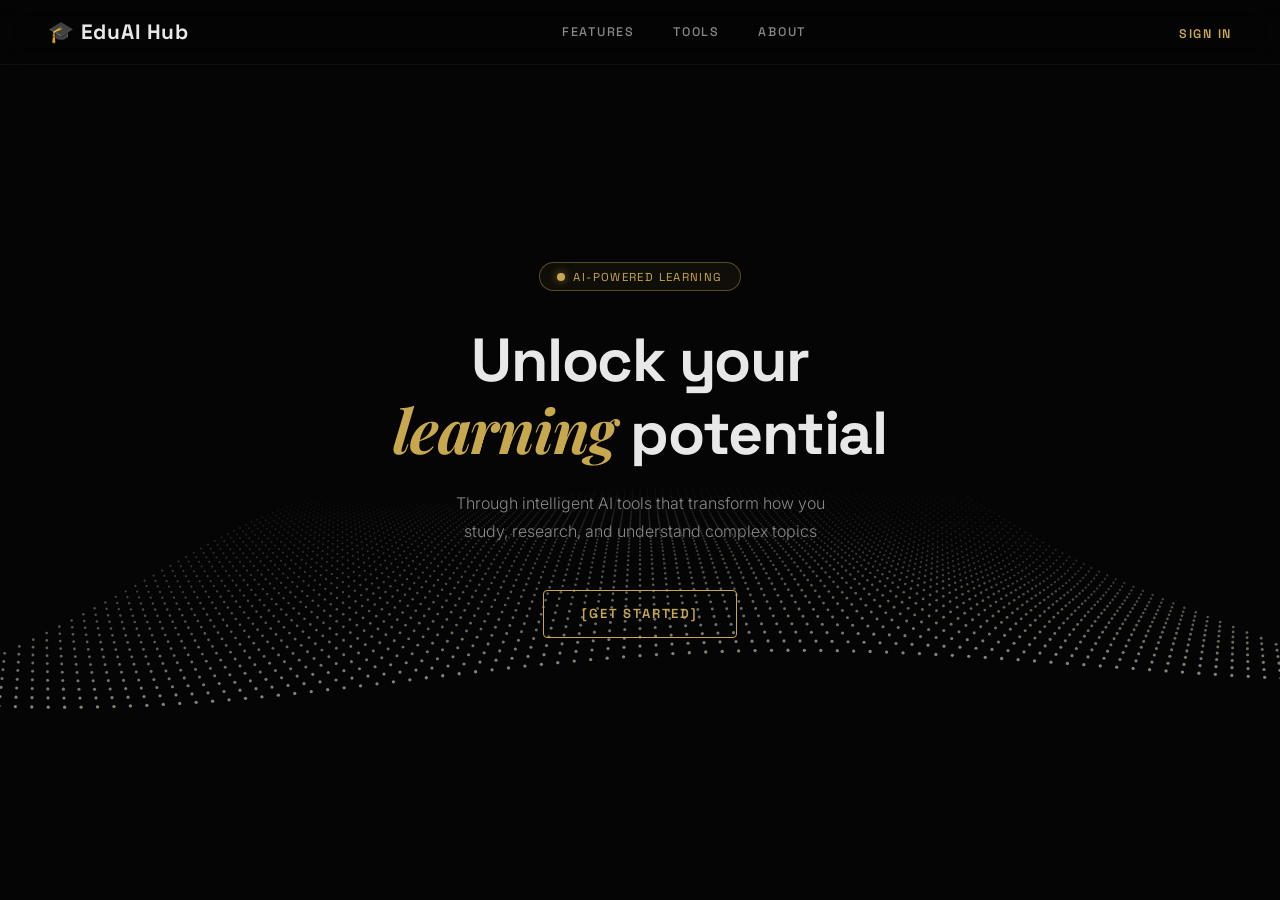
<file: frontend_ed_tech/index.html>
<!DOCTYPE html>
<html lang="en">

<head>
    <meta charset="UTF-8">
    <meta name="viewport" content="width=device-width, initial-scale=1.0">
    <title>EduAI Hub — AI-Powered Learning Platform</title>
    <link rel="icon" type="image/png" href="/favicon.png">
    <link rel="stylesheet" href="css/auth.css?v=2.0">
    <link href="https://fonts.googleapis.com/css2?family=Space+Grotesk:wght@300;400;500;600;700&family=Inter:wght@300;400;500;600;700&family=Playfair+Display:ital@0;1&display=swap" rel="stylesheet">
</head>

<body>
    <!-- Particle wave canvas background -->
    <canvas id="particle-canvas" aria-hidden="true"></canvas>

    <!-- ===================== LANDING VIEW ===================== -->
    <div id="landing-view" class="view active">
        <!-- Navigation -->
        <nav class="top-nav">
            <div class="nav-left">
                <a href="#" class="nav-logo">🎓 EduAI Hub</a>
            </div>
            <div class="nav-center">
                <a href="#" class="nav-link">FEATURES</a>
                <a href="#" class="nav-link">TOOLS</a>
                <a href="#" class="nav-link">ABOUT</a>
            </div>
            <div class="nav-right">
                <a href="#" class="nav-signin" id="nav-signin-btn">SIGN IN</a>
            </div>
        </nav>

        <!-- Hero Section -->
        <section class="hero">
            <div class="hero-badge">
                <span class="badge-dot"></span>
                <span class="badge-text">AI-POWERED LEARNING</span>
            </div>
            <h1 class="hero-heading">
                Unlock your<br>
                <em>learning</em> potential
            </h1>
            <p class="hero-subtitle">
                Through intelligent AI tools that transform how you<br>
                study, research, and understand complex topics
            </p>
            <button class="hero-cta" id="hero-get-started">[GET STARTED]</button>
        </section>
    </div>

    <!-- ===================== AUTH VIEW ===================== -->
    <div id="auth-view" class="view">
        <div class="auth-wrapper">
            <a href="#" class="auth-back" id="auth-back-btn">← Back</a>

            <div class="auth-card">
                <form id="login-form" class="auth-form active">
                    <h2>Welcome Back</h2>
                    <p class="subtitle">Log in to access your AI study assistants</p>

                    <div class="input-group">
                        <label for="login-email">Email Address</label>
                        <input type="email" id="login-email" required placeholder="you@example.com">
                    </div>

                    <div class="input-group">
                        <label for="login-password">Password</label>
                        <input type="password" id="login-password" required placeholder="••••••••">
                    </div>

                    <div class="form-actions">
                        <a href="#" class="forgot-link">Forgot password?</a>
                    </div>

                    <button type="submit" class="btn-primary">Sign In</button>

                    <p class="toggle-text">New to EduAI? <a href="#" id="to-register">Create an account</a></p>
                </form>

                <form id="register-form" class="auth-form">
                    <h2>Create Account</h2>
                    <p class="subtitle">Start researching and learning smarter today</p>

                    <div class="input-group">
                        <label for="reg-email">Email Address</label>
                        <input type="email" id="reg-email" required placeholder="you@example.com">
                    </div>

                    <div class="input-group">
                        <label for="reg-password">Password</label>
                        <input type="password" id="reg-password" required placeholder="Minimum 6 characters">
                    </div>

                    <div class="input-group">
                        <label for="reg-confirm-password">Confirm Password</label>
                        <input type="password" id="reg-confirm-password" required placeholder="Confirm your password">
                    </div>

                    <button type="submit" class="btn-primary">Get Started</button>

                    <p class="toggle-text">Already have an account? <a href="#" id="to-login">Sign in</a></p>
                </form>
            </div>
        </div>
    </div>

    <script src="js/auth.js"></script>

    <!-- View Switching Logic -->
    <script>
    (function() {
        const landingView = document.getElementById('landing-view');
        const authView = document.getElementById('auth-view');
        const navSignin = document.getElementById('nav-signin-btn');
        const heroGetStarted = document.getElementById('hero-get-started');
        const authBack = document.getElementById('auth-back-btn');

        function showAuth(showRegister) {
            landingView.classList.remove('active');
            authView.classList.add('active');
            if (showRegister) {
                document.getElementById('login-form').classList.remove('active');
                document.getElementById('register-form').classList.add('active');
            } else {
                document.getElementById('register-form').classList.remove('active');
                document.getElementById('login-form').classList.add('active');
            }
        }

        function showLanding() {
            authView.classList.remove('active');
            landingView.classList.add('active');
        }

        navSignin.addEventListener('click', (e) => { e.preventDefault(); showAuth(false); });
        heroGetStarted.addEventListener('click', (e) => { e.preventDefault(); showAuth(true); });
        authBack.addEventListener('click', (e) => { e.preventDefault(); showLanding(); });
    })();
    </script>

    <!-- Flowing Dot Wave Animation -->
    <script>
    (function() {
        const canvas = document.getElementById('particle-canvas');
        if (!canvas) return;
        const ctx = canvas.getContext('2d');

        let w, h;
        const COLS = 90;
        const ROWS = 45;
        const SPACING = 18;
        let time = 0;

        function resize() {
            w = canvas.width = window.innerWidth;
            h = canvas.height = window.innerHeight;
        }

        function draw() {
            ctx.clearRect(0, 0, w, h);
            time += 0.008;

            const centerX = w * 0.5;
            const centerY = h * 0.65;
            const perspective = 600;

            for (let row = 0; row < ROWS; row++) {
                for (let col = 0; col < COLS; col++) {
                    const x3d = (col - COLS / 2) * SPACING;
                    const z3d = (row - ROWS * 0.3) * SPACING;

                    // Wave displacement
                    const wave1 = Math.sin(col * 0.08 + time * 2.5) * 18;
                    const wave2 = Math.sin(row * 0.12 + col * 0.05 + time * 1.8) * 12;
                    const wave3 = Math.cos(col * 0.06 - time * 1.2) * 8;
                    const y3d = wave1 + wave2 + wave3;

                    // Perspective projection
                    const scale = perspective / (perspective + z3d + 300);
                    const screenX = centerX + x3d * scale;
                    const screenY = centerY + (y3d - z3d * 0.4) * scale;

                    // Skip if off screen
                    if (screenX < -10 || screenX > w + 10 || screenY < -10 || screenY > h + 10) continue;

                    // Depth-based size and opacity
                    const depth = (row / ROWS);
                    const dotSize = Math.max(0.4, 1.8 * scale);
                    const alpha = (0.12 + 0.55 * (1 - depth)) * scale;

                    ctx.beginPath();
                    ctx.arc(screenX, screenY, dotSize, 0, Math.PI * 2);
                    ctx.fillStyle = `rgba(220, 210, 190, ${Math.min(alpha, 0.7)})`;
                    ctx.fill();
                }
            }

            requestAnimationFrame(draw);
        }

        window.addEventListener('resize', resize);
        resize();
        draw();
    })();
    </script>
</body>

</html>
</file>
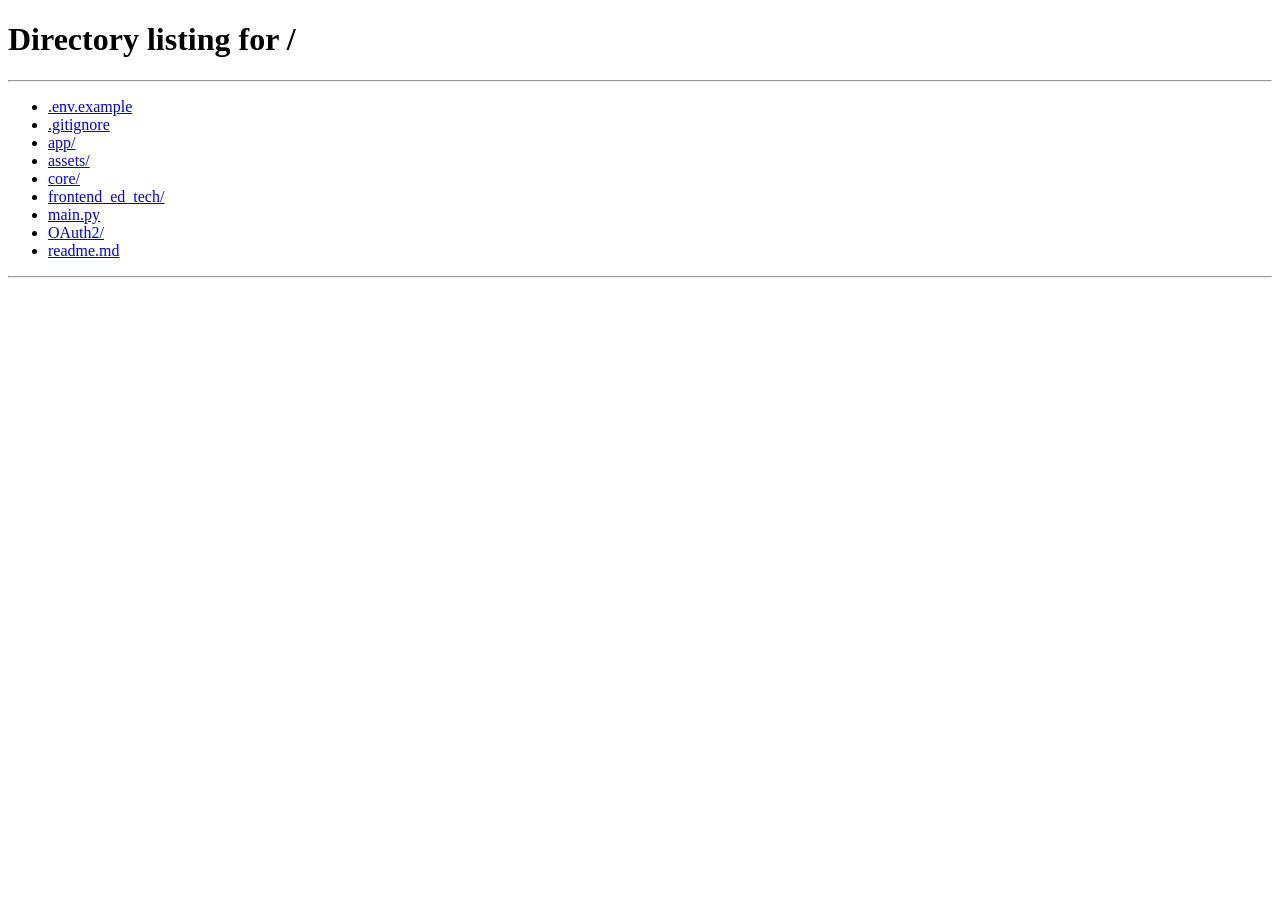
<file: frontend_ed_tech/dashboard.html>
<!DOCTYPE html>
<html lang="en">

<head>
    <meta charset="UTF-8">
    <meta name="viewport" content="width=device-width, initial-scale=1.0">
    <title>EduAI Hub - Dashboard</title>
    <link rel="icon" type="image/png" href="/favicon.png">
    <link rel="stylesheet" href="css/dashboard.css?v=2.0">
    <link href="https://fonts.googleapis.com/css2?family=Playfair+Display:ital,wght@0,400;0,600;0,700;1,400;1,600&family=Space+Grotesk:wght@300;400;500;600;700&family=Inter:wght@300;400;500;600;700&display=swap" rel="stylesheet">
</head>

<body>
    <!-- Animated particle network background -->
    <canvas id="particle-canvas" aria-hidden="true"></canvas>

    <div class="bg-glowing-orbs">
        <div class="orb orb-1"></div>
        <div class="orb orb-2"></div>
        <div class="orb orb-3"></div>
    </div>

    <!-- Floating geometric shapes -->
    <div class="floating-shapes" aria-hidden="true">
        <div class="shape shape-1"></div>
        <div class="shape shape-2"></div>
        <div class="shape shape-3"></div>
        <div class="shape shape-4"></div>
        <div class="shape shape-5"></div>
    </div>

    <header class="global-header">
        <div class="header-left">
            <h1 class="logo-text">EduAI Hub</h1>
        </div>
        <div class="header-right">
            <div class="user-profile" id="user-profile-btn" style="position: relative; cursor: pointer;">
                <div class="user-info">
                    <span class="username">Aditya Sharma</span>
                </div>
                <div class="avatar">AS</div>
                
                <!-- Profile Dropdown -->
                <div class="profile-dropdown" id="profile-dropdown">
                    <button id="my-profile-btn" class="dropdown-item" data-action="profile-section">
                        <svg width="16" height="16" viewBox="0 0 24 24" fill="none" stroke="currentColor" stroke-width="2" stroke-linecap="round" stroke-linejoin="round" style="margin-right: 8px;">
                            <path d="M20 21v-2a4 4 0 0 0-4-4H8a4 4 0 0 0-4 4v2"></path>
                            <circle cx="12" cy="7" r="4"></circle>
                        </svg>
                        My Profile
                    </button>
                    <button id="logout-btn" class="dropdown-item">
                        <svg width="16" height="16" viewBox="0 0 24 24" fill="none" stroke="currentColor" stroke-width="2" stroke-linecap="round" stroke-linejoin="round" style="margin-right: 8px;">
                            <path d="M9 21H5a2 2 0 0 1-2-2V5a2 2 0 0 1 2-2h4"></path>
                            <polyline points="16 17 21 12 16 7"></polyline>
                            <line x1="21" y1="12" x2="9" y2="12"></line>
                        </svg>
                        Logout
                    </button>
                </div>
            </div>
        </div>
    </header>

    <main class="dashboard-container">

        <section id="selection-grid" class="grid-view active">
            <div class="welcome-banner">
                <h2>Select an AI Workspace</h2>
                <p>Choose an agentic pipeline to assist with your academic research, note synthesis, or precise Q&A.</p>
            </div>

            <div class="cards-wrapper">
                <div class="feature-card" data-action="rag-section">
                    <div class="card-illustration">
                        <img src="assets/images/rag.png" alt="Self-Correcting RAG Illustration" onerror="this.src='rag.png'">
                    </div>
                    <div class="feature-card-content">
                        <div class="feature-chips">
                            <span class="chip">Fact-Checked</span>
                            <span class="chip">Strict Docs Mode</span>
                        </div>
                        <h3>InsightAI</h3>
                        <p>Ask complex questions. The system retrieves, evaluates, and verifies context definitions to eliminate hallucinations.</p>
                        <span class="card-action-text">Launch Chatbot</span>
                    </div>
                </div>

                <div class="feature-card" data-action="notes-section">
                    <div class="card-illustration">
                        <img src="assets/images/notes_generation.png" alt="Notes Generator Illustration" onerror="this.src='notes_generation.png'">
                    </div>
                    <div class="feature-card-content">
                        <div class="feature-chips">
                            <span class="chip">Markdown Export</span>
                            <span class="chip">Chunked Extraction</span>
                        </div>
                        <h3>Forger</h3>
                        <p>Upload large books, dense PDFs, or syllabus structures to compile clean, summarized markdown concept logs.</p>
                        <span class="card-action-text">Open Workspace</span>
                    </div>
                </div>

                <div class="feature-card" data-action="research-section">
                    <div class="card-illustration">
                        <img src="assets/images/research_agent.png" alt="Research Agent Illustration" onerror="this.src='research_agent.png'">
                    </div>
                    <div class="feature-card-content">
                        <div class="feature-chips">
                            <span class="chip">Web Search</span>
                            <span class="chip">Human-in-Loop</span>
                        </div>
                        <h3>ExplorerAI</h3>
                        <p>Launch an autonomous deep research agent to execute multi-step web queries, gather sources, and compile detailed synthesis reports.</p>
                        <span class="card-action-text">Launch Deep Research Agent</span>
                    </div>
                </div>
            </div>
        </section>

        <div class="feature-view-container">
            <button class="btn-back" id="back-to-hub">&larr; Back to Workspace Hub</button>

            <div id="rag-section" class="dynamic-panel cortex-layout">
                <div class="cortex-main-split">
                    <!-- Left Sidebar (Cortex navigation & History) -->
                    <aside class="cortex-sidebar">
                        <div class="cortex-sidebar-top">
                            <div class="cortex-brand">
                                <span class="cortex-logo-badge">✦</span>
                                <span class="cortex-brand-title">InsightAI</span>
                            </div>
                        </div>

                        <div class="cortex-new-chat-wrap">
                            <button id="new-chat-btn" class="cortex-new-btn">
                                <span>+</span> New chat
                            </button>
                        </div>



                        <div class="cortex-history-section">
                            <span class="cortex-history-label">Recent Conversations</span>
                            <ul id="chat-history-list" class="history-list cortex-history-list">
                                <li class="history-item placeholder">Loading history...</li>
                            </ul>
                        </div>
                    </aside>

                    <!-- Main Chat Stage -->
                    <section class="cortex-stage">
                        <header class="cortex-stage-header">
                            <div class="cortex-dropdown-pill">
                                <span class="pill-dot">✦</span>
                                <span>InsightAI</span>
                                <small>▾</small>
                            </div>
                            <div class="cortex-stage-actions">
                                <button type="button" class="mode-toggle cortex-mode-toggle" id="strict-docs-toggle" aria-pressed="false" title="Use uploaded documents plus general knowledge">
                                    Flexible
                                </button>
                                <button type="button" class="cortex-back-btn" id="cortex-back-hub-btn" title="Exit to Hub">
                                    <svg width="15" height="15" viewBox="0 0 24 24" fill="none" stroke="currentColor" stroke-width="2.2"><path d="M18 6L6 18M6 6l12 12"></path></svg>
                                    <span>Exit to Hub</span>
                                </button>
                            </div>
                        </header>

                        <div class="cortex-stage-body">
                            <!-- Hero greeting (visible initially) -->
                            <div class="cortex-hero-greeting" id="cortex-greeting-banner">
                                <div class="cortex-glowing-sphere"></div>
                                <h1 class="cortex-greeting-title">Hello, <span class="insight-profile-name">Learner</span></h1>
                                <p class="cortex-greeting-subtitle">How can I assist you today?</p>
                            </div>

                            <!-- Chat stream container -->
                            <div class="chat-wrapper cortex-chat-stream">
                                <div class="chat-box" id="chat-output">
                                    <div class="message system">System initialized. Awaiting source queries or document specifications...</div>
                                </div>
                            </div>
                        </div>

                        <!-- Bottom prompt console -->
                        <div class="cortex-bottom-console">
                            <form class="cortex-input-box" id="chat-form">
                                <input type="text" id="chat-input" class="cortex-input-field" placeholder="Ask me anything..." autocomplete="off" autocorrect="off" spellcheck="false">
                                
                                <div class="cortex-input-toolbar">
                                    <div class="cortex-toolbar-left">
                                        <label for="rag-file-input" class="cortex-attach-pill" title="Attach study document">
                                            <svg width="15" height="15" viewBox="0 0 24 24" fill="none" stroke="currentColor" stroke-width="2"><path d="M21.44 11.05l-9.19 9.19a6 6 0 0 1-8.49-8.49l9.19-9.19a4 4 0 0 1 5.66 5.66l-9.2 9.19a2 2 0 0 1-2.83-2.83l8.49-8.48"></path></svg>
                                            <span>Attach file</span>
                                        </label>
                                        <input type="file" id="rag-file-input" accept=".pdf,.doc,.docx,.txt,.md,.markdown" style="display: none;" multiple>
                                        <button type="button" class="btn-primary" id="upload-rag-file" style="display:none;">Upload to RAG</button>
                                        <span id="rag-file-name" class="cortex-attached-tag" style="display: none;"></span>

                                        <label for="duplicate-policy" > Duplicate handling: </label>
                                        <select id="duplicate-policy" > 
                                            <option value= "skip"> Skip duplicates </option>
                                            <option value= "replace"> Replace duplicates </option>
                                            <option value= "rename"> Rename duplicates </option>
                                        </select>

                                    </div>

                                    <div class="cortex-toolbar-right">
                                        <button type="submit" class="cortex-send-btn" title="Send Query">
                                            <svg width="16" height="16" viewBox="0 0 24 24" fill="none" stroke="currentColor" stroke-width="2.2" stroke-linecap="round" stroke-linejoin="round"><line x1="22" y1="2" x2="11" y2="13"></line><polygon points="22 2 15 22 11 13 2 9 22 2"></polygon></svg>
                                        </button>
                                    </div>
                                </div>
                            </form>
                            <p class="upload-status" id="rag-upload-status" aria-live="polite"></p>

                            <!-- Suggested starter prompt cards -->
                            <div class="cortex-prompt-cards" id="cortex-starter-prompts">
                                <div class="cortex-card" data-prompt="Synthesize the key points from my uploaded reference book into concise notes.">
                                    <div class="card-icon">◷</div>
                                    <div class="card-text">
                                        <h4>Synthesize Data</h4>
                                        <p>Turn notes and chapters into structured key bullet points.</p>
                                    </div>
                                </div>
                                <div class="cortex-card" data-prompt="Give me intuitive analogies and real-world examples to explain this concept clearly.">
                                    <div class="card-icon">💡</div>
                                    <div class="card-text">
                                        <h4>Explain with Analogies</h4>
                                        <p>Break down complex academic theories with simple metaphors.</p>
                                    </div>
                                </div>
                                <div class="cortex-card" data-prompt="Check facts and verify claims against the uploaded syllabus and text.">
                                    <div class="card-icon">⚖</div>
                                    <div class="card-text">
                                        <h4>Check Facts</h4>
                                        <p>Eliminate hallucinations with verified source context.</p>
                                    </div>
                                </div>
                            </div>
                        </div>
                    </section>
                </div>
            </div>

            <div id="notes-section" class="dynamic-panel forger-panel">
                <!-- Forger Studio Hero Header -->
                <div class="forger-header">
                    <div class="forger-header-left">
                        <div class="forger-badge">
                            <span class="forger-badge-dot"></span>
                            <span>SYNTHESIS ENGINE</span>
                        </div>
                        <h2 class="forger-title">Forger <em>Concept Studio</em></h2>
                        <p class="forger-subtitle">Transform long academic papers, books, or dense texts into publication-grade, structured knowledge digests.</p>
                    </div>
                    <div class="forger-header-right">
                        <button type="button" class="forger-action-pill forger-exit-btn" id="forger-back-hub-btn" title="Exit to Workspace Hub">
                            <svg width="15" height="15" viewBox="0 0 24 24" fill="none" stroke="currentColor" stroke-width="2.2"><path d="M18 6L6 18M6 6l12 12"></path></svg>
                            <span>Exit to Hub</span>
                        </button>
                        <button id="copy-notes-btn" class="forger-action-pill" style="display:none;" title="Copy Markdown">
                            <svg width="15" height="15" viewBox="0 0 24 24" fill="none" stroke="currentColor" stroke-width="2"><rect x="9" y="9" width="13" height="13" rx="2" ry="2"></rect><path d="M5 15H4a2 2 0 0 1-2-2V4a2 2 0 0 1 2-2h9a2 2 0 0 1 2 2v1"></path></svg>
                            <span>Copy Notes</span>
                        </button>
                        <button id="print-notes-btn" class="forger-action-pill" style="display:none;" title="Print or Save PDF">
                            <svg width="15" height="15" viewBox="0 0 24 24" fill="none" stroke="currentColor" stroke-width="2"><polyline points="6 9 6 2 18 2 18 9"></polyline><path d="M6 18H4a2 2 0 0 1-2-2v-5a2 2 0 0 1 2-2h16a2 2 0 0 1 2 2v5a2 2 0 0 1-2 2h-2"></path><rect x="6" y="14" width="12" height="8"></rect></svg>
                            <span>Print / Export</span>
                        </button>
                    </div>
                </div>

                <div class="forger-workspace">
                    <!-- Left Config & Upload Column -->
                    <div class="forger-sidebar">
                        <div class="forger-upload-card">
                            <label class="forger-dropzone" for="notes-file-input">
                                <div class="forger-drop-icon-wrap">
                                    <svg width="28" height="28" viewBox="0 0 24 24" fill="none" stroke="var(--accent)" stroke-width="1.8"><path d="M14 2H6a2 2 0 0 0-2 2v16a2 2 0 0 0 2 2h12a2 2 0 0 0 2-2V8z"></path><polyline points="14 2 14 8 20 8"></polyline><line x1="12" y1="18" x2="12" y2="12"></line><line x1="9" y1="15" x2="12" y2="12"></line><line x1="15" y1="15" x2="12" y2="12"></line></svg>
                                </div>
                                <div class="forger-drop-text">
                                    <strong id="notes-file-title">Drop reference book here</strong>
                                    <span id="notes-file-name">Supports PDF, DOCX, TXT, Markdown</span>
                                </div>
                            </label>
                            <input type="file" id="notes-file-input" accept=".pdf,.doc,.docx,.txt,.md,.markdown" style="display: none;">
                            
                            <button class="btn-primary forger-compile-btn" id="generate-notes-btn">
                                <span>[ COMPILE NOTES ]</span>
                            </button>
                        </div>

                        <!-- Highlights card -->
                        <div class="forger-info-card">
                            <div class="info-item">
                                <span class="info-dot">✦</span>
                                <div>
                                    <h5>Unlimited Resolution</h5>
                                    <p>Sliding window context preserves micro-details without truncation.</p>
                                </div>
                            </div>
                            <div class="info-item">
                                <span class="info-dot">✦</span>
                                <div>
                                    <h5>Executive Synthesis</h5>
                                    <p>Generates core concept cards, definitions, and logical frameworks.</p>
                                </div>
                            </div>
                        </div>
                    </div>

                    <!-- Right Notes Reader Display -->
                    <div class="forger-reader-wrap">
                        <div class="forger-reader-header">
                            <div class="reader-header-tabs">
                                <span class="reader-tab active">Synthesized Document</span>
                            </div>
                            <span class="reader-status" id="forger-status-badge">Awaiting document</span>
                        </div>

                        <div class="forger-reader-viewport">
                            <div class="forger-notes-paper" id="notes-output">
                                <div class="forger-empty-state">
                                    <div class="empty-glow-orb"></div>
                                    <h3>Ready to synthesize your reading material</h3>
                                    <p>Select a textbook, syllabus, or lecture paper to create a clean study guide.</p>
                                </div>
                            </div>
                        </div>
                    </div>
                </div>
            </div>

            <div id="research-section" class="dynamic-panel research-panel">
                <!-- Research Intelligence Lab Header -->
                <div class="research-header">
                    <div class="research-header-left">
                        <div class="research-badge">
                            <span class="research-badge-dot"></span>
                            <span>AUTONOMOUS DEEP RESEARCH ENGINE</span>
                        </div>
                        <h2 class="research-title">ExplorerAI <em>Intelligence Lab</em></h2>
                        <p class="research-subtitle">Autonomous multi-hop web synthesis, source verification, and publication-ready analytical reports.</p>
                    </div>
                    <div class="research-header-right">
                        <button type="button" class="research-action-pill research-exit-btn" id="research-back-hub-btn" title="Exit to Workspace Hub">
                            <svg width="15" height="15" viewBox="0 0 24 24" fill="none" stroke="currentColor" stroke-width="2.2"><path d="M18 6L6 18M6 6l12 12"></path></svg>
                            <span>Exit to Hub</span>
                        </button>
                        <button id="copy-research-btn" class="research-action-pill" style="display:none;" title="Copy Markdown Report">
                            <svg width="15" height="15" viewBox="0 0 24 24" fill="none" stroke="currentColor" stroke-width="2"><rect x="9" y="9" width="13" height="13" rx="2" ry="2"></rect><path d="M5 15H4a2 2 0 0 1-2-2V4a2 2 0 0 1 2-2h9a2 2 0 0 1 2 2v1"></path></svg>
                            <span>Copy Report</span>
                        </button>
                        <button id="print-research-btn" class="research-action-pill" style="display:none;" title="Print or Save PDF">
                            <svg width="15" height="15" viewBox="0 0 24 24" fill="none" stroke="currentColor" stroke-width="2"><polyline points="6 9 6 2 18 2 18 9"></polyline><path d="M6 18H4a2 2 0 0 1-2-2v-5a2 2 0 0 1 2-2h16a2 2 0 0 1 2 2v5a2 2 0 0 1-2 2h-2"></path><rect x="6" y="14" width="12" height="8"></rect></svg>
                            <span>Print / Export</span>
                        </button>
                    </div>
                </div>

                <div class="research-workspace">
                    <!-- Left Control Column -->
                    <div class="research-sidebar">
                        <div class="research-control-card">
                            <div class="research-input-header">
                                <label for="research-topic" class="research-field-label">
                                    <svg width="14" height="14" viewBox="0 0 24 24" fill="none" stroke="var(--accent)" stroke-width="2"><circle cx="11" cy="11" r="8"></circle><line x1="21" y1="21" x2="16.65" y2="16.65"></line></svg>
                                    <span>RESEARCH OBJECTIVE</span>
                                </label>
                                <span class="research-shortcut-hint">Press Enter ↵</span>
                            </div>
                            <div class="research-input-wrap">
                                <textarea id="research-topic" class="research-topic-textarea" placeholder="e.g., LoRA vs QLoRA: A Deep Dive into Memory, Speed, and Accuracy Trade-offs (2026 Update)" rows="3" autocomplete="off" autocorrect="off" spellcheck="false"></textarea>
                            </div>

                            <!-- Suggested Quick Topics -->
                            <div class="research-quick-topics">
                                <span class="quick-topics-label">Suggested vectors:</span>
                                <div class="quick-topic-chips">
                                    <button type="button" class="quick-chip" data-topic="LoRA vs QLoRA: Memory, Speed, and Quality Trade-offs in 2026">LoRA vs QLoRA</button>
                                    <button type="button" class="quick-chip" data-topic="Mixture of Depths vs Early Exit in Modern LLM Inference">Mixture of Depths</button>
                                    <button type="button" class="quick-chip" data-topic="State Space Models (Mamba-2) vs FlashAttention-3 Transformers">SSMs vs Transformers</button>
                                </div>
                            </div>

                            <button class="btn-primary research-launch-btn" id="start-research-btn">
                                <span class="launch-btn-icon">⚡</span>
                                <span>[ LAUNCH DEEP RESEARCH ]</span>
                            </button>
                        </div>

                        <!-- Human In The Loop Feedback Card (Hidden by default, shown when graph pauses) -->
                        <div id="feedback-container" class="research-feedback-card" style="display: none;">
                            <div class="feedback-card-header">
                                <div class="feedback-badge">
                                    <span class="feedback-pulse-dot"></span>
                                    <span>HUMAN REVIEW REQUIRED</span>
                                </div>
                                <h4>Verify Search Vectors</h4>
                            </div>
                            <p class="feedback-desc">The orchestrator decomposed your objective into the following target queries. You can customize them or launch the search as-is:</p>
                            
                            <div class="query-counter-bar">
                                <span id="query-selection-count">Selected: 0</span>
                                <span class="token-limit-badge">Select 2–3 for 8k token limit</span>
                            </div>
                            <ul id="research-queries-list" class="research-queries-pills"></ul>

                            <div class="feedback-input-wrap">
                                <label for="research-feedback-input" class="feedback-sublabel">Modify queries or add constraints (optional):</label>
                                <textarea id="research-feedback-input" class="research-feedback-textarea" placeholder="Leave empty to accept as-is, or type adjustments here..." rows="3" autocomplete="off" autocorrect="off" spellcheck="false"></textarea>
                            </div>

                            <div class="feedback-btn-group">
                                <button class="btn-primary feedback-confirm-btn" id="submit-feedback-btn">
                                    <span>[ CONFIRM &amp; EXECUTE RESEARCH ]</span>
                                </button>
                            </div>
                        </div>

                        <!-- Features / Specs card -->
                        <div class="research-specs-card">
                            <div class="specs-item">
                                <span class="specs-dot">✦</span>
                                <div>
                                    <h5>Tavily Live Web Multi-Hop</h5>
                                    <p>Gathers 10+ fresh citations from authoritative technical papers and documentation.</p>
                                </div>
                            </div>
                            <div class="specs-item">
                                <span class="specs-dot">✦</span>
                                <div>
                                    <h5>Recursive Section Synthesis</h5>
                                    <p>Parallelized LLM workers generate fully cited, code-supported analytical sections.</p>
                                </div>
                            </div>
                        </div>
                    </div>

                    <!-- Right Display / Live Stream Column -->
                    <div class="research-reader-wrap">
                        <div class="research-reader-header">
                            <div class="reader-header-tabs">
                                <span class="reader-tab active">
                                    <span class="tab-indicator-dot"></span>
                                    <span>Intelligence Stream</span>
                                </span>
                            </div>
                            <span class="reader-status" id="research-status-badge">Standby / Awaiting Target</span>
                        </div>

                        <div class="research-reader-viewport">
                            <div class="research-log-screen" id="research-logs">
                                <div class="research-empty-state">
                                    <div class="research-glow-orb"></div>
                                    <h3>Ready to deploy autonomous researcher</h3>
                                    <p>Enter an objective on the left. The agent will formulate queries, pause for your review, browse the live web, and compile a verified intelligence report.</p>
                                    
                                    <div class="research-feature-pills">
                                        <span class="feat-pill">128K Context Window</span>
                                        <span class="feat-pill">Live Source Deduplication</span>
                                        <span class="feat-pill">Zero Hallucination Grounding</span>
                                    </div>
                                </div>
                            </div>
                        </div>
                    </div>
                </div>
            </div>

            <div id="profile-section" class="dynamic-panel">
                <div class="panel-header">
                    <h2>Profile Settings</h2>
                    <p>Update your personal information and account security details.</p>
                </div>
                <div class="profile-layout">
                    <div class="control-box profile-card">
                        <h3>Personal Details</h3>
                        <form id="profile-details-form">
                            <div class="input-group">
                                <label for="profile-firstname">First Name</label>
                                <input type="text" id="profile-firstname" required>
                            </div>
                            <div class="input-group">
                                <label for="profile-lastname">Last Name</label>
                                <input type="text" id="profile-lastname">
                            </div>
                            <div class="input-group">
                                <label for="profile-email">Email Address</label>
                                <input type="email" id="profile-email" required>
                            </div>
                            <button type="submit" class="btn-primary">Update Details</button>
                            <p id="profile-details-msg" style="margin-top: 10px; font-size: 0.9rem;"></p>
                        </form>
                    </div>

                    <div class="control-box profile-card">
                        <h3>Change Password</h3>
                        <form id="profile-password-form">
                            <div class="input-group">
                                <label for="profile-current-password">Current Password</label>
                                <input type="password" id="profile-current-password" required>
                            </div>
                            <div class="input-group">
                                <label for="profile-new-password">New Password</label>
                                <input type="password" id="profile-new-password" required placeholder="Minimum 8 characters">
                            </div>
                            <div class="input-group">
                                <label for="profile-confirm-password">Confirm New Password</label>
                                <input type="password" id="profile-confirm-password" required placeholder="Confirm your new password">
                            </div>
                            <button type="submit" class="btn-primary">Update Password</button>
                            <p id="profile-password-msg" style="margin-top: 10px; font-size: 0.9rem;"></p>
                        </form>
                    </div>
                </div>
            </div>
        </div>

    </main>

    <div class="modal-backdrop" id="strict-docs-modal" aria-hidden="true">
        <div class="modal-dialog" role="dialog" aria-modal="true" aria-labelledby="strict-docs-title">
            <h2 id="strict-docs-title">Use only uploaded documents?</h2>
            <p>Choose whether the RAG chatbot should answer strictly from your uploaded files or combine them with general knowledge.</p>
            <div class="modal-actions">
                <button type="button" class="btn-secondary" id="strict-docs-no">No</button>
                <button type="button" class="btn-primary" id="strict-docs-yes">Yes</button>
            </div>
        </div>
    </div>

    <script src="js/dashboard.js"></script>

    <!-- Particle Network Animation -->
    <script>
    (function() {
        const canvas = document.getElementById('particle-canvas');
        if (!canvas) return;
        const ctx = canvas.getContext('2d');

        let w, h, particles;
        const PARTICLE_COUNT = 60;
        const CONNECTION_DIST = 140;
        const MOUSE_DIST = 180;
        let mouse = { x: -1000, y: -1000 };

        function resize() {
            w = canvas.width = window.innerWidth;
            h = canvas.height = window.innerHeight;
        }

        function createParticles() {
            particles = [];
            for (let i = 0; i < PARTICLE_COUNT; i++) {
                particles.push({
                    x: Math.random() * w,
                    y: Math.random() * h,
                    vx: (Math.random() - 0.5) * 0.4,
                    vy: (Math.random() - 0.5) * 0.4,
                    r: Math.random() * 2 + 1,
                    alpha: Math.random() * 0.5 + 0.2
                });
            }
        }

        function draw() {
            ctx.clearRect(0, 0, w, h);

            // Draw connections
            for (let i = 0; i < particles.length; i++) {
                for (let j = i + 1; j < particles.length; j++) {
                    const dx = particles[i].x - particles[j].x;
                    const dy = particles[i].y - particles[j].y;
                    const dist = Math.sqrt(dx * dx + dy * dy);
                    if (dist < CONNECTION_DIST) {
                        const alpha = (1 - dist / CONNECTION_DIST) * 0.15;
                        ctx.beginPath();
                        ctx.moveTo(particles[i].x, particles[i].y);
                        ctx.lineTo(particles[j].x, particles[j].y);
                        ctx.strokeStyle = `rgba(200, 168, 78, ${alpha})`;
                        ctx.lineWidth = 0.6;
                        ctx.stroke();
                    }
                }
            }

            // Draw particles & mouse interactions
            for (const p of particles) {
                // Mouse repulsion
                const mdx = p.x - mouse.x;
                const mdy = p.y - mouse.y;
                const mDist = Math.sqrt(mdx * mdx + mdy * mdy);
                if (mDist < MOUSE_DIST && mDist > 0) {
                    const force = (MOUSE_DIST - mDist) / MOUSE_DIST * 0.02;
                    p.vx += (mdx / mDist) * force;
                    p.vy += (mdy / mDist) * force;
                }

                p.x += p.vx;
                p.y += p.vy;

                // Damping
                p.vx *= 0.999;
                p.vy *= 0.999;

                // Wrap edges
                if (p.x < 0) p.x = w;
                if (p.x > w) p.x = 0;
                if (p.y < 0) p.y = h;
                if (p.y > h) p.y = 0;

                ctx.beginPath();
                ctx.arc(p.x, p.y, p.r, 0, Math.PI * 2);
                ctx.fillStyle = `rgba(200, 168, 78, ${p.alpha})`;
                ctx.fill();
            }

            requestAnimationFrame(draw);
        }

        window.addEventListener('resize', () => { resize(); createParticles(); });
        document.addEventListener('mousemove', (e) => { mouse.x = e.clientX; mouse.y = e.clientY; });
        document.addEventListener('mouseleave', () => { mouse.x = -1000; mouse.y = -1000; });

        resize();
        createParticles();
        draw();
    })();
    </script>
</body>

</html>
</file>
<file: frontend_ed_tech/css/auth.css>
/* ========================================
   EduAI Hub — Landing / Auth Page Styles
   ======================================== */

@import url('https://fonts.googleapis.com/css2?family=Space+Grotesk:wght@300;400;500;600;700&family=Inter:wght@300;400;500;600;700&family=Playfair+Display:ital@0;1&display=swap');

/* --- Reset & Root Variables --- */
*,
*::before,
*::after {
    margin: 0;
    padding: 0;
    box-sizing: border-box;
}

:root {
    --bg: #050505;
    --card-bg: rgba(10, 10, 10, 0.92);
    --text: #e8e8e8;
    --muted: #888888;
    --accent: #c8a84e;
    --accent-hover: #dabb5e;
    --input-bg: #111111;
    --input-border: #2a2a2a;
    --focus-border: #c8a84e;
    --font-heading: 'Space Grotesk', sans-serif;
    --font-body: 'Inter', sans-serif;
}

html {
    scroll-behavior: smooth;
}

body {
    background: var(--bg);
    color: var(--text);
    font-family: var(--font-body);
    min-height: 100vh;
    overflow-x: hidden;
    -webkit-font-smoothing: antialiased;
    -moz-osx-font-smoothing: grayscale;
}

a {
    color: inherit;
    text-decoration: none;
}

/* Scrollbar */
::-webkit-scrollbar { width: 6px; }
::-webkit-scrollbar-track { background: #0a0a0a; }
::-webkit-scrollbar-thumb { background: #2a2a2a; border-radius: 3px; }
::-webkit-scrollbar-thumb:hover { background: var(--accent); }

/* --- Particle Canvas --- */
#particle-canvas {
    position: fixed;
    top: 0;
    left: 0;
    width: 100%;
    height: 100%;
    z-index: 0;
    pointer-events: none;
}

/* ========================================
   VIEW SYSTEM
   ======================================== */
.view {
    opacity: 0;
    visibility: hidden;
    pointer-events: none;
    transition: opacity 0.5s ease, visibility 0.5s ease;
}

.view.active {
    opacity: 1;
    visibility: visible;
    pointer-events: all;
}

/* ========================================
   NAVBAR
   ======================================== */
.top-nav {
    position: fixed;
    top: 0;
    left: 0;
    width: 100%;
    z-index: 100;
    display: flex;
    align-items: center;
    justify-content: space-between;
    padding: 1.2rem 3rem;
    background: rgba(5, 5, 5, 0.55);
    backdrop-filter: blur(14px);
    -webkit-backdrop-filter: blur(14px);
    border-bottom: 1px solid rgba(255, 255, 255, 0.04);
}

.nav-logo {
    font-family: var(--font-heading);
    font-size: 1.3rem;
    font-weight: 700;
    letter-spacing: 0.04em;
    color: var(--text);
}

.nav-center {
    display: flex;
    align-items: center;
    gap: 2.4rem;
}

.nav-link {
    font-family: var(--font-heading);
    font-size: 0.78rem;
    font-weight: 500;
    letter-spacing: 0.14em;
    text-transform: uppercase;
    color: var(--muted);
    transition: color 0.3s ease;
}

.nav-link:hover {
    color: var(--text);
}

.nav-signin {
    font-family: var(--font-heading);
    font-size: 0.78rem;
    font-weight: 600;
    letter-spacing: 0.14em;
    text-transform: uppercase;
    color: var(--accent) !important;
    cursor: pointer;
    transition: color 0.3s ease;
}

.nav-signin:hover {
    color: var(--accent-hover) !important;
}

/* ========================================
   HERO SECTION
   ======================================== */
#landing-view {
    position: relative;
    z-index: 1;
    display: flex;
    flex-direction: column;
    align-items: center;
    justify-content: center;
    min-height: 100vh;
    text-align: center;
    padding: 2rem;
}

/* Badge / pill */
.hero-badge {
    display: inline-flex;
    align-items: center;
    gap: 0.5rem;
    padding: 0.4rem 1.1rem;
    border: 1px solid rgba(200, 168, 78, 0.4);
    border-radius: 999px;
    font-family: var(--font-heading);
    font-size: 0.72rem;
    letter-spacing: 0.12em;
    text-transform: uppercase;
    color: var(--accent);
    margin-bottom: 2.2rem;
    background: rgba(200, 168, 78, 0.06);
}

.badge-dot {
    width: 8px;
    height: 8px;
    border-radius: 50%;
    background: var(--accent);
    display: inline-block;
    box-shadow: 0 0 8px rgba(200, 168, 78, 0.6);
}

.badge-text {
    font-family: var(--font-heading);
}

/* Heading */
.hero-heading {
    font-family: var(--font-heading);
    font-size: 3.8rem;
    font-weight: 700;
    line-height: 1.12;
    letter-spacing: -0.02em;
    color: var(--text);
    margin-bottom: 1.4rem;
}

.hero-heading em {
    font-family: 'Playfair Display', serif;
    font-style: italic;
    color: var(--accent);
}

/* Subtitle */
.hero-subtitle {
    max-width: 520px;
    font-size: 1rem;
    line-height: 1.75;
    color: var(--muted);
    margin-bottom: 2.8rem;
    font-weight: 300;
}

/* Gold bordered CTA button */
.hero-cta {
    display: inline-block;
    font-family: var(--font-heading);
    font-size: 0.82rem;
    font-weight: 600;
    letter-spacing: 0.14em;
    text-transform: uppercase;
    color: var(--accent);
    padding: 0.9rem 2.4rem;
    border: 1px solid var(--accent);
    border-radius: 4px;
    background: transparent;
    cursor: pointer;
    transition: background 0.3s ease, color 0.3s ease, box-shadow 0.3s ease;
}

.hero-cta:hover {
    background: var(--accent);
    color: var(--bg);
    box-shadow: 0 0 30px rgba(200, 168, 78, 0.2);
}

/* ========================================
   AUTH VIEW
   ======================================== */
#auth-view {
    position: fixed;
    inset: 0;
    z-index: 10;
    display: flex;
    align-items: center;
    justify-content: center;
    padding: 2rem;
}

.auth-wrapper {
    display: flex;
    flex-direction: column;
    align-items: center;
    width: 100%;
    max-width: 420px;
}

/* Back link */
.auth-back {
    display: inline-flex;
    align-items: center;
    gap: 0.35rem;
    font-family: var(--font-heading);
    font-size: 0.8rem;
    letter-spacing: 0.06em;
    color: var(--muted);
    margin-bottom: 1.5rem;
    cursor: pointer;
    transition: color 0.3s ease;
    align-self: flex-start;
}

.auth-back:hover {
    color: var(--text);
}

/* Auth card */
.auth-card {
    width: 100%;
    background: var(--card-bg);
    border: 1px solid rgba(255, 255, 255, 0.06);
    border-radius: 12px;
    padding: 2.6rem 2.4rem;
    backdrop-filter: blur(20px);
    -webkit-backdrop-filter: blur(20px);
    box-shadow: 0 20px 60px rgba(0, 0, 0, 0.5);
    animation: slideUp 0.5s cubic-bezier(0.16, 1, 0.3, 1) forwards;
}

/* Auth forms */
.auth-form {
    display: none;
}

.auth-form.active {
    display: block;
    animation: fadeIn 0.35s ease forwards;
}

.auth-form h2 {
    font-family: var(--font-heading);
    font-size: 1.6rem;
    font-weight: 700;
    color: var(--text);
    margin-bottom: 0.4rem;
}

.subtitle {
    font-size: 0.88rem;
    color: var(--muted);
    margin-bottom: 1.8rem;
    line-height: 1.5;
}

/* Input groups */
.input-group {
    margin-bottom: 1.2rem;
}

.input-group label {
    display: block;
    font-family: var(--font-heading);
    font-size: 0.72rem;
    font-weight: 500;
    letter-spacing: 0.1em;
    text-transform: uppercase;
    color: var(--muted);
    margin-bottom: 0.5rem;
}

.input-group input {
    width: 100%;
    padding: 0.8rem 1rem;
    font-family: var(--font-body);
    font-size: 0.92rem;
    color: var(--text);
    background: var(--input-bg);
    border: 1px solid var(--input-border);
    border-radius: 6px;
    outline: none;
    transition: border-color 0.3s ease, box-shadow 0.3s ease;
}

.input-group input::placeholder {
    color: #555;
}

.input-group input:focus {
    border-color: var(--focus-border);
    box-shadow: 0 0 0 3px rgba(200, 168, 78, 0.1);
}

/* Form actions */
.form-actions {
    display: flex;
    justify-content: flex-end;
    margin-top: -0.4rem;
    margin-bottom: 1.4rem;
}

.forgot-link {
    font-size: 0.78rem;
    color: var(--accent);
    cursor: pointer;
    transition: color 0.3s ease;
}

.forgot-link:hover {
    color: var(--accent-hover);
    text-decoration: underline;
}

/* Primary button */
.btn-primary {
    width: 100%;
    padding: 0.85rem;
    font-family: var(--font-heading);
    font-size: 0.88rem;
    font-weight: 600;
    letter-spacing: 0.1em;
    text-transform: uppercase;
    color: var(--bg);
    background: var(--accent);
    border: 1px solid var(--accent);
    border-radius: 6px;
    cursor: pointer;
    transition: background 0.3s ease, border-color 0.3s ease, transform 0.2s ease, box-shadow 0.3s ease;
    margin-bottom: 1.2rem;
    box-shadow: 0 4px 14px rgba(200, 168, 78, 0.2);
}

.btn-primary:hover:not(:disabled) {
    background: var(--accent-hover);
    border-color: var(--accent-hover);
    transform: translateY(-2px);
    box-shadow: 0 6px 20px rgba(200, 168, 78, 0.3);
}

.btn-primary:active:not(:disabled) {
    transform: translateY(0);
}

.btn-primary:disabled {
    opacity: 0.7;
    cursor: not-allowed;
}

/* Toggle text */
.toggle-text {
    text-align: center;
    font-size: 0.84rem;
    color: var(--muted);
}

.toggle-text a {
    color: var(--accent);
    cursor: pointer;
    transition: color 0.3s ease;
}

.toggle-text a:hover {
    color: var(--accent-hover);
    text-decoration: underline;
}

/* Auth message (injected by script.js) */
.auth-message {
    min-height: 18px;
    margin: -4px 0 12px;
    font-size: 0.85rem;
    line-height: 1.4;
    text-align: center;
}

.auth-message.success {
    color: #34d399;
}

.auth-message.error {
    color: #f87171;
}

/* ========================================
   ANIMATIONS
   ======================================== */
@keyframes fadeIn {
    from { opacity: 0; }
    to   { opacity: 1; }
}

@keyframes slideUp {
    from {
        opacity: 0;
        transform: translateY(24px);
    }
    to {
        opacity: 1;
        transform: translateY(0);
    }
}

/* ========================================
   RESPONSIVE
   ======================================== */
@media (max-width: 768px) {
    .top-nav {
        padding: 1rem 1.4rem;
    }

    .nav-center {
        gap: 1.2rem;
    }

    .nav-link {
        font-size: 0.7rem;
    }

    .hero-heading {
        font-size: 2.4rem;
    }

    .hero-subtitle {
        font-size: 0.92rem;
        padding: 0 1rem;
    }

    .auth-card {
        padding: 2rem 1.6rem;
    }
}

@media (max-width: 480px) {
    .top-nav {
        padding: 0.9rem 1rem;
    }

    .nav-center {
        display: none;
    }

    .hero-heading {
        font-size: 2rem;
    }

    .hero-badge {
        font-size: 0.65rem;
    }
}
</file>
<file: frontend_ed_tech/css/dashboard.css>
@import url('https://fonts.googleapis.com/css2?family=Space+Grotesk:wght@300;400;500;600;700&family=Inter:wght@300;400;500;600;700&display=swap');

/* ====================================
   EduAI Hub - Dashboard Styles
   Premium Dark Theme with Gold Accents
   ==================================== */

* {
    margin: 0;
    padding: 0;
    box-sizing: border-box;
    font-family: 'Inter', sans-serif;
}

:root {
    --bg-color: #050505;
    --card-bg: rgba(10, 10, 10, 0.85);
    --card-bg-alpha: rgba(10, 10, 10, 0.85);
    --input-bg: #111111;
    --text-main: #e8e8e8;
    --text-muted: #888888;
    --accent: #c8a84e;
    --accent-hover: #dabb5e;
    --accent-glow: rgba(200, 168, 78, 0.25);
    --border: #1e1e1e;
    --success: #10b981;
    --error: #f87171;
    --warning: #f59e0b;
    --glass-border: rgba(255, 255, 255, 0.08);
    --panel-bg: rgba(10, 10, 10, 0.85);
}

/* ========== Custom Scrollbar ========== */
::-webkit-scrollbar {
    width: 6px;
}

::-webkit-scrollbar-track {
    background: #0a0a0a;
}

::-webkit-scrollbar-thumb {
    background: #2a2a2a;
    border-radius: 3px;
}

::-webkit-scrollbar-thumb:hover {
    background: #c8a84e;
}

body {
    background-color: var(--bg-color);
    color: var(--text-main);
    height: 100vh;
    max-height: 100vh;
    display: flex;
    flex-direction: column;
    overflow: hidden;
    position: relative;
    isolation: isolate;
}

/* ========== Background Orbs ========== */
.bg-glowing-orbs {
    position: fixed;
    top: 0;
    left: 0;
    width: 100vw;
    height: 100vh;
    overflow: hidden;
    z-index: -1;
    pointer-events: none;
}

.orb {
    position: absolute;
    border-radius: 50%;
    filter: blur(120px);
    opacity: 0.12;
    will-change: transform;
}

.orb-1 {
    top: -10%;
    left: -10%;
    width: 50vw;
    height: 50vw;
    background: radial-gradient(circle, #c8a84e 0%, transparent 70%);
    animation: float-orb-1 25s infinite alternate ease-in-out;
}

.orb-2 {
    bottom: -10%;
    right: -10%;
    width: 60vw;
    height: 60vw;
    background: radial-gradient(circle, #1a1a0a 0%, transparent 70%);
    animation: float-orb-2 30s infinite alternate ease-in-out;
}

.orb-3 {
    top: 40%;
    left: 50%;
    width: 35vw;
    height: 35vw;
    background: radial-gradient(circle, #8b7530 0%, transparent 70%);
    animation: float-orb-3 22s infinite alternate ease-in-out;
}

@keyframes float-orb-1 {
    0% {
        transform: translate(0, 0) scale(1);
    }

    100% {
        transform: translate(8%, 12%) scale(1.08);
    }
}

@keyframes float-orb-2 {
    0% {
        transform: translate(0, 0) scale(1);
    }

    100% {
        transform: translate(-12%, -8%) scale(1.05);
    }
}

@keyframes float-orb-3 {
    0% {
        transform: translate(0, 0) scale(1);
    }

    100% {
        transform: translate(-8%, 8%) scale(0.92);
    }
}

/* ========== Global Header ========== */
.global-header {
    background-color: rgba(10, 10, 10, 0.9);
    backdrop-filter: blur(16px);
    -webkit-backdrop-filter: blur(16px);
    border-bottom: 1px solid #1e1e1e;
    padding: 14px 40px;
    display: flex;
    justify-content: space-between;
    align-items: center;
    position: sticky;
    top: 0;
    z-index: 100;
}

.logo-text {
    font-family: 'Space Grotesk', sans-serif;
    font-size: 1.4rem;
    font-weight: 700;
    letter-spacing: -0.03em;
    color: #fff;
    text-shadow: 0 0 20px rgba(200, 168, 78, 0.4);
}

.user-profile {
    display: flex;
    align-items: center;
    gap: 12px;
}

.user-info {
    text-align: right;
}

.username {
    display: block;
    font-size: 0.85rem;
    font-weight: 500;
}

.status {
    font-size: 0.75rem;
    color: var(--text-muted);
}

.avatar {
    width: 36px;
    height: 36px;
    background: linear-gradient(135deg, #c8a84e, #8b6914);
    color: white;
    font-weight: 600;
    font-size: 0.8rem;
    border-radius: 50%;
    display: flex;
    align-items: center;
    justify-content: center;
    box-shadow: 0 0 12px var(--accent-glow);
}

/* ---- Profile Dropdown ---- */
.profile-dropdown {
    position: absolute;
    top: calc(100% + 10px);
    right: 0;
    background-color: var(--card-bg);
    border: 1px solid var(--border);
    border-radius: 8px;
    width: 200px;
    display: none;
    flex-direction: column;
    box-shadow: 0 10px 25px rgba(0, 0, 0, 0.5);
    z-index: 200;
    overflow: hidden;
    animation: fadeIn 0.2s cubic-bezier(0.16, 1, 0.3, 1);
}

.profile-dropdown.active {
    display: flex;
}

.dropdown-item {
    background: none;
    border: none;
    padding: 12px 16px;
    color: var(--text-main);
    text-align: left;
    font-size: 0.9rem;
    font-family: 'Inter', sans-serif;
    cursor: pointer;
    display: flex;
    align-items: center;
    transition: background-color 0.2s cubic-bezier(0.16, 1, 0.3, 1), color 0.2s cubic-bezier(0.16, 1, 0.3, 1);
}

.dropdown-item:hover {
    background-color: rgba(200, 168, 78, 0.1);
    color: var(--accent);
}

.dropdown-item:not(:last-child) {
    border-bottom: 1px solid var(--border);
}

/* ========== Dashboard Container ========== */
.dashboard-container {
    flex: 1;
    max-width: 1200px;
    width: 100%;
    margin: 0 auto;
    padding: 24px 20px;
    display: flex;
    flex-direction: column;
    overflow-y: auto;
    overflow-x: hidden;
}

/* ========== Grid View (Workspace Selector) ========== */
.grid-view {
    display: none;
    opacity: 0;
    transform: translateY(15px);
    transition: opacity 0.5s cubic-bezier(0.16, 1, 0.3, 1), transform 0.5s cubic-bezier(0.16, 1, 0.3, 1);
}

.grid-view.active {
    display: block;
    opacity: 1;
    transform: translateY(0);
    animation: fadeInUp 0.6s cubic-bezier(0.16, 1, 0.3, 1);
}

/* ========== Welcome Banner ========== */
.welcome-banner {
    text-align: center;
    margin-bottom: 24px;
    animation: fadeInUp 0.5s cubic-bezier(0.16, 1, 0.3, 1);
}

.welcome-banner h2 {
    font-family: 'Space Grotesk', sans-serif;
    font-size: 1.85rem;
    font-weight: 700;
    margin-bottom: 6px;
    letter-spacing: -0.03em;
    color: #fff;
}

.welcome-banner p {
    color: var(--text-muted);
    font-size: 1.05rem;
    max-width: 600px;
    margin: 0 auto;
    line-height: 1.6;
}

/* ========== Workspace Cards Grid ========== */
.cards-wrapper {
    display: grid;
    grid-template-columns: repeat(auto-fit, minmax(300px, 1fr));
    gap: 24px;
}

.feature-card {
    background-color: var(--card-bg-alpha);
    backdrop-filter: blur(12px);
    -webkit-backdrop-filter: blur(12px);
    border: 1px solid var(--glass-border);
    border-radius: 16px;
    cursor: pointer;
    transition: transform 0.4s cubic-bezier(0.16, 1, 0.3, 1),
        box-shadow 0.4s cubic-bezier(0.16, 1, 0.3, 1),
        border-color 0.4s cubic-bezier(0.16, 1, 0.3, 1);
    display: flex;
    flex-direction: column;
    position: relative;
    overflow: hidden;
    animation: fadeInUp 0.6s cubic-bezier(0.16, 1, 0.3, 1) backwards;
}

.feature-card:nth-child(1) {
    animation-delay: 0.1s;
}

.feature-card:nth-child(2) {
    animation-delay: 0.2s;
}

.feature-card:nth-child(3) {
    animation-delay: 0.3s;
}

/* Top accent bar */
.feature-card::after {
    content: '';
    position: absolute;
    top: 0;
    left: 0;
    right: 0;
    height: 3px;
    background: linear-gradient(90deg, transparent, #c8a84e, transparent);
    opacity: 0;
    transition: opacity 0.4s cubic-bezier(0.16, 1, 0.3, 1);
}

.feature-card:hover {
    transform: translateY(-6px);
    border-color: rgba(200, 168, 78, 0.35);
    box-shadow: 0 16px 40px rgba(0, 0, 0, 0.5),
        0 0 24px rgba(200, 168, 78, 0.15);
}

.feature-card:hover::after {
    opacity: 1;
}

/* ---- Card Illustration (small, contained) ---- */
.card-illustration {
    width: 100%;
    height: 120px;
    overflow: hidden;
    position: relative;
    background-color: #080808;
    display: flex;
    align-items: center;
    justify-content: center;
}

.card-illustration img {
    width: 80%;
    height: 100%;
    object-fit: contain;
    transition: transform 0.5s cubic-bezier(0.16, 1, 0.3, 1);
    opacity: 0.85;
}

.feature-card:hover .card-illustration img {
    transform: scale(1.05);
    opacity: 1;
}

.card-illustration::after {
    content: '';
    position: absolute;
    bottom: 0;
    left: 0;
    right: 0;
    height: 40px;
    background: linear-gradient(to top, rgba(10, 10, 10, 0.85), transparent);
    pointer-events: none;
}

/* ---- Card Content ---- */
.feature-card-content {
    padding: 18px 20px;
    display: flex;
    flex-direction: column;
    flex-grow: 1;
}

.card-icon {
    font-size: 2rem;
    margin-bottom: 16px;
}

/* ---- Feature Chips ---- */
.feature-chips {
    display: flex;
    gap: 8px;
    flex-wrap: wrap;
    margin-bottom: 14px;
}

.chip {
    font-size: 0.68rem;
    font-weight: 600;
    text-transform: uppercase;
    letter-spacing: 0.5px;
    padding: 3px 10px;
    border-radius: 20px;
    background: rgba(200, 168, 78, 0.1);
    color: #c8a84e;
    border: 1px solid rgba(200, 168, 78, 0.2);
}

.feature-card h3 {
    font-family: 'Space Grotesk', sans-serif;
    font-size: 1.3rem;
    font-weight: 600;
    margin-bottom: 10px;
    color: #fff;
}

.feature-card p {
    color: var(--text-muted);
    font-size: 0.92rem;
    line-height: 1.6;
    margin-bottom: 20px;
    flex-grow: 1;
}

/* ---- Card Action Link ---- */
.card-action-text {
    font-size: 0.88rem;
    color: var(--accent);
    font-weight: 600;
    display: inline-flex;
    align-items: center;
    gap: 6px;
    transition: gap 0.3s cubic-bezier(0.16, 1, 0.3, 1);
}

.card-action-text::after {
    content: '→';
    transition: transform 0.3s cubic-bezier(0.16, 1, 0.3, 1);
}

.feature-card:hover .card-action-text {
    gap: 10px;
}

.feature-card:hover .card-action-text::after {
    transform: translateX(3px);
}

/* ========== Animations ========== */
@keyframes fadeInUp {
    from {
        opacity: 0;
        transform: translateY(25px);
    }

    to {
        opacity: 1;
        transform: translateY(0);
    }
}

@keyframes fadeIn {
    from {
        opacity: 0;
        transform: translateY(10px);
    }

    to {
        opacity: 1;
        transform: translateY(0);
    }
}

@keyframes pulse {

    0%,
    100% {
        opacity: 1;
    }

    50% {
        opacity: 0.5;
    }
}

/* ========== Feature View (Inner Panels) ========== */
.feature-view-container {
    display: none;
}

.feature-view-container.active {
    display: block;
    animation: fadeIn 0.4s cubic-bezier(0.16, 1, 0.3, 1);
}

.btn-back {
    background: none;
    border: 1px solid transparent;
    color: var(--text-muted);
    cursor: pointer;
    font-size: 0.84rem;
    padding: 4px 10px;
    border-radius: 6px;
    margin-bottom: 12px;
    transition: all 0.2s cubic-bezier(0.16, 1, 0.3, 1);
}

.btn-back:hover {
    color: var(--text-main);
    border-color: var(--border);
    background-color: rgba(255, 255, 255, 0.03);
}

/* ---- Dynamic Panel ---- */
.dynamic-panel {
    display: none;
    background-color: var(--card-bg-alpha);
    backdrop-filter: blur(16px);
    -webkit-backdrop-filter: blur(16px);
    border: 1px solid var(--glass-border);
    box-shadow: 0 10px 40px rgba(0, 0, 0, 0.3);
    border-radius: 16px;
    padding: 32px;
    animation: fadeIn 0.4s cubic-bezier(0.16, 1, 0.3, 1);
}

.dynamic-panel.active {
    display: block;
}

.panel-header {
    margin-bottom: 28px;
    border-bottom: 1px solid var(--border);
    padding-bottom: 16px;
}

.panel-header h2 {
    font-family: 'Space Grotesk', sans-serif;
    font-size: 1.5rem;
    font-weight: 600;
    margin-bottom: 4px;
}

.panel-header p {
    color: var(--text-muted);
    font-size: 0.9rem;
}

/* ========== RAG Upload Section ========== */
.rag-upload-panel {
    display: grid;
    grid-template-columns: minmax(0, 1fr) auto;
    gap: 12px;
    align-items: center;
    margin-bottom: 20px;
}

.file-picker {
    display: flex;
    align-items: center;
    gap: 12px;
    min-width: 0;
    background-color: var(--input-bg);
    border: 1px dashed var(--border);
    border-radius: 8px;
    padding: 12px 14px;
    cursor: pointer;
    transition: border-color 0.25s cubic-bezier(0.16, 1, 0.3, 1), background-color 0.25s cubic-bezier(0.16, 1, 0.3, 1);
}

.file-picker:hover {
    border-color: var(--accent);
    background-color: rgba(200, 168, 78, 0.06);
}

.file-picker-icon {
    width: 28px;
    height: 28px;
    border-radius: 50%;
    display: inline-flex;
    align-items: center;
    justify-content: center;
    background-color: var(--accent);
    color: #0a0a0a;
    font-weight: 600;
    flex: 0 0 auto;
}

.file-picker strong,
.file-picker small {
    display: block;
    overflow: hidden;
    text-overflow: ellipsis;
    white-space: nowrap;
}

.file-picker strong {
    font-size: 0.9rem;
}

.file-picker small {
    color: var(--text-muted);
    font-size: 0.78rem;
    margin-top: 2px;
}

#rag-file-input {
    display: none;
}

.upload-status {
    grid-column: 1 / -1;
    min-height: 18px;
    color: var(--text-muted);
    font-size: 0.82rem;
}

.upload-status.success {
    color: var(--success);
}

.upload-status.error {
    color: var(--error);
}

/* ========== Chat Interface ========== */
.chat-wrapper {
    display: flex;
    flex-direction: column;
    height: 450px;
}

.chat-box {
    flex-grow: 1;
    overflow-y: auto;
    padding-bottom: 20px;
    display: flex;
    flex-direction: column;
    gap: 16px;
}

.message {
    padding: 12px 16px;
    border-radius: 10px;
    font-size: 0.95rem;
    max-width: 80%;
    line-height: 1.55;
}

.message.system {
    background-color: var(--input-bg);
    color: var(--text-muted);
    align-self: center;
    font-size: 0.85rem;
    border: 1px dashed var(--border);
    text-align: center;
}

.message.user {
    background: linear-gradient(135deg, #c8a84e, #8b6914);
    color: #0a0a0a;
    align-self: flex-end;
    box-shadow: 0 4px 12px rgba(200, 168, 78, 0.2);
    font-weight: 500;
}

.message.bot {
    background-color: var(--input-bg);
    border: 1px solid var(--border);
    align-self: flex-start;
    animation: fadeIn 0.3s cubic-bezier(0.16, 1, 0.3, 1);
}

/* ---- Typing Indicator ---- */
.typing-dots {
    display: inline-flex;
    align-items: center;
    height: 1.5rem;
}

.typing-dots span {
    animation: typing 1.4s infinite both;
    font-size: 1.5rem;
    line-height: 1;
    margin: 0 2px;
}

.typing-dots span:nth-child(1) {
    animation-delay: 0s;
}

.typing-dots span:nth-child(2) {
    animation-delay: 0.2s;
}

.typing-dots span:nth-child(3) {
    animation-delay: 0.4s;
}

@keyframes typing {

    0%,
    80%,
    100% {
        opacity: 0;
        transform: translateY(0);
    }

    40% {
        opacity: 1;
        transform: translateY(-4px);
    }
}

/* ---- Chat Input ---- */
.chat-input-area {
    display: flex;
    gap: 12px;
    margin-top: 16px;
}

.chat-input-area input {
    flex-grow: 1;
    background-color: var(--input-bg);
    border: 1px solid var(--border);
    padding: 14px;
    border-radius: 8px;
    color: var(--text-main);
    font-size: 0.95rem;
    transition: border-color 0.2s cubic-bezier(0.16, 1, 0.3, 1), box-shadow 0.2s cubic-bezier(0.16, 1, 0.3, 1);
}

.chat-input-area input:focus {
    outline: none;
    border-color: var(--accent);
    box-shadow: 0 0 0 3px rgba(200, 168, 78, 0.12);
}

/* ---- Mode Toggle Button ---- */
.mode-toggle {
    flex: 0 0 auto;
    min-width: 96px;
    background-color: var(--input-bg);
    color: var(--text-muted);
    border: 1px solid var(--border);
    padding: 0 14px;
    border-radius: 8px;
    font-size: 0.82rem;
    font-weight: 600;
    cursor: pointer;
    transition: border-color 0.2s cubic-bezier(0.16, 1, 0.3, 1), color 0.2s cubic-bezier(0.16, 1, 0.3, 1), background-color 0.2s cubic-bezier(0.16, 1, 0.3, 1);
}

.mode-toggle:hover:not(:disabled) {
    border-color: var(--accent);
    color: var(--text-main);
}

.mode-toggle[aria-pressed="true"] {
    background-color: rgba(200, 168, 78, 0.12);
    border-color: var(--accent);
    color: #dabb5e;
}

.mode-toggle:disabled {
    cursor: not-allowed;
    opacity: 0.6;
}

/* ========== Notes Workspace ========== */
.workspace-split {
    display: grid;
    grid-template-columns: 320px 1fr;
    gap: 24px;
}

/* ========== Chat History Sidebar ========== */
.rag-split {
    grid-template-columns: 260px 1fr;
}

.history-sidebar {
    background-color: var(--input-bg);
    border: 1px solid var(--border);
    border-radius: 8px;
    display: flex;
    flex-direction: column;
    overflow: hidden;
    height: 450px;
}

.sidebar-header {
    padding: 16px;
    border-bottom: 1px solid var(--border);
    display: flex;
    justify-content: space-between;
    align-items: center;
}

.sidebar-header h3 {
    font-family: 'Space Grotesk', sans-serif;
    font-size: 1rem;
    font-weight: 600;
    color: var(--text-main);
}

.history-list {
    list-style: none;
    overflow-y: auto;
    flex-grow: 1;
    padding: 8px;
}

.history-item {
    padding: 12px 16px;
    border-radius: 6px;
    cursor: pointer;
    font-size: 0.9rem;
    color: var(--text-muted);
    transition: background-color 0.2s cubic-bezier(0.16, 1, 0.3, 1), color 0.2s cubic-bezier(0.16, 1, 0.3, 1);
    margin-bottom: 4px;
    white-space: nowrap;
    overflow: hidden;
    text-overflow: ellipsis;
}

.history-item:hover {
    background-color: rgba(200, 168, 78, 0.1);
    color: var(--text-main);
}

.history-item.active {
    background-color: rgba(200, 168, 78, 0.2);
    color: var(--accent);
    font-weight: 500;
    border-left: 3px solid var(--accent);
}

.history-item.placeholder {
    cursor: default;
    font-style: italic;
    text-align: center;
    background: transparent !important;
}

.drop-zone {
    border: 2px dashed var(--border);
    border-radius: 8px;
    padding: 24px 16px;
    text-align: center;
    color: var(--text-muted);
    font-size: 0.85rem;
    margin-bottom: 20px;
    transition: border-color 0.3s cubic-bezier(0.16, 1, 0.3, 1), background-color 0.3s cubic-bezier(0.16, 1, 0.3, 1);
}

.drop-zone:hover {
    border-color: var(--accent);
    background-color: rgba(200, 168, 78, 0.04);
}

.drop-icon {
    display: block;
    font-size: 1.5rem;
    margin-bottom: 8px;
}

.input-group {
    margin-bottom: 20px;
}

.input-group label {
    display: block;
    font-size: 0.75rem;
    color: var(--text-muted);
    text-transform: uppercase;
    margin-bottom: 6px;
    letter-spacing: 0.5px;
}

.input-group select,
.input-group input[type="text"],
.input-group input[type="email"],
.input-group input[type="password"] {
    width: 100%;
    padding: 12px;
    background-color: var(--input-bg);
    border: 1px solid var(--border);
    border-radius: 8px;
    color: var(--text-main);
    font-size: 0.95rem;
    transition: border-color 0.2s cubic-bezier(0.16, 1, 0.3, 1), box-shadow 0.2s cubic-bezier(0.16, 1, 0.3, 1);
}

.input-group input[type="text"]:focus,
.input-group input[type="email"]:focus,
.input-group input[type="password"]:focus {
    outline: none;
    border-color: var(--accent);
    box-shadow: 0 0 0 3px rgba(200, 168, 78, 0.12);
}

/* ========== Profile Settings Layout ========== */
.profile-layout {
    display: grid;
    grid-template-columns: repeat(auto-fit, minmax(320px, 1fr));
    gap: 30px;
    align-items: flex-start;
}

.profile-card {
    background-color: var(--input-bg);
    border: 1px solid var(--border);
    border-radius: 12px;
    padding: 30px;
}

.profile-card h3 {
    font-family: 'Space Grotesk', sans-serif;
    font-size: 1.15rem;
    font-weight: 600;
    margin-bottom: 24px;
    color: var(--text-main);
    border-bottom: 1px solid var(--border);
    padding-bottom: 12px;
}


.output-preview {
    background-color: var(--input-bg);
    border: 1px solid var(--border);
    border-radius: 8px;
    padding: 20px;
    min-height: 300px;
}

.placeholder-text {
    color: var(--text-muted);
    font-style: italic;
    font-size: 0.9rem;
}

/* ========== Research Log Screen ========== */
.log-screen {
    background-color: #080808;
    border: 1px solid var(--border);
    font-family: 'Consolas', 'Monaco', monospace;
    padding: 16px;
    border-radius: 8px;
    height: 450px;
    overflow-y: auto;
    display: flex;
    flex-direction: column;
    gap: 6px;
    margin-top: 20px;
    font-size: 0.85rem;
}

.log-entry.system {
    color: #6b7280;
}

.log-entry.agent {
    color: #c8a84e;
}

.log-entry.success {
    color: var(--success);
}

/* ========== Buttons ========== */
.btn-primary {
    background-color: var(--accent);
    color: #0a0a0a;
    border: none;
    padding: 12px 24px;
    border-radius: 8px;
    font-size: 0.95rem;
    font-weight: 600;
    cursor: pointer;
    transition: background-color 0.2s cubic-bezier(0.16, 1, 0.3, 1),
        transform 0.2s cubic-bezier(0.16, 1, 0.3, 1),
        box-shadow 0.2s cubic-bezier(0.16, 1, 0.3, 1);
    box-shadow: 0 4px 14px rgba(200, 168, 78, 0.25);
}

.btn-primary:hover:not(:disabled) {
    background-color: var(--accent-hover);
    transform: translateY(-2px);
    box-shadow: 0 6px 20px rgba(200, 168, 78, 0.35);
}

.btn-primary:active:not(:disabled) {
    transform: translateY(0);
    box-shadow: 0 2px 8px rgba(200, 168, 78, 0.2);
}

.btn-primary:disabled {
    background-color: var(--input-bg);
    color: var(--text-muted);
    cursor: not-allowed;
    box-shadow: none;
    border: 1px solid var(--border);
}

.btn-secondary {
    background-color: var(--input-bg);
    color: var(--text-main);
    border: 1px solid var(--border);
    padding: 12px 24px;
    border-radius: 8px;
    font-weight: 500;
    cursor: pointer;
    transition: border-color 0.2s cubic-bezier(0.16, 1, 0.3, 1), background-color 0.2s cubic-bezier(0.16, 1, 0.3, 1);
}

.btn-secondary:hover {
    border-color: var(--accent);
    background-color: rgba(200, 168, 78, 0.06);
}

/* ========== Skeleton Loaders ========== */
@keyframes shimmer {
    0% {
        background-position: -600px 0;
    }

    100% {
        background-position: 600px 0;
    }
}

.skeleton-loader {
    animation: shimmer 1.8s infinite linear;
    background: linear-gradient(to right, var(--input-bg) 4%, #1a1a1a 25%, var(--input-bg) 36%);
    background-size: 600px 100%;
    border-radius: 6px;
    height: 16px;
    margin-bottom: 12px;
}

.skeleton-loader.title {
    width: 60%;
    height: 22px;
    margin-bottom: 18px;
}

.skeleton-loader.text {
    width: 100%;
}

.skeleton-loader.text.short {
    width: 75%;
}

/* ========== Modal ========== */
.modal-backdrop {
    position: fixed;
    inset: 0;
    z-index: 500;
    display: none;
    align-items: center;
    justify-content: center;
    padding: 20px;
    background-color: rgba(5, 5, 5, 0.72);
    backdrop-filter: blur(10px);
}

.modal-backdrop.active {
    display: flex;
}

.modal-dialog {
    width: min(100%, 420px);
    background-color: rgba(10, 10, 10, 0.95);
    border: 1px solid var(--border);
    border-radius: 12px;
    padding: 28px;
    box-shadow: 0 24px 60px rgba(0, 0, 0, 0.5), 0 0 20px rgba(200, 168, 78, 0.08);
    animation: fadeIn 0.3s cubic-bezier(0.16, 1, 0.3, 1);
}

.modal-dialog h2 {
    font-family: 'Space Grotesk', sans-serif;
    font-size: 1.2rem;
    margin-bottom: 10px;
}

.modal-dialog p {
    color: var(--text-muted);
    font-size: 0.9rem;
    line-height: 1.6;
}

.modal-actions {
    display: flex;
    justify-content: flex-end;
    gap: 12px;
    margin-top: 22px;
}

/* ========== Responsive ========== */
@media (max-width: 768px) {
    .global-header {
        padding: 14px 20px;
    }

    .logo-text {
        font-size: 1.2rem;
    }

    .welcome-banner h2 {
        font-size: 1.6rem;
    }

    .workspace-split {
        grid-template-columns: 1fr;
    }

    .rag-upload-panel {
        grid-template-columns: 1fr;
    }

    .chat-input-area {
        flex-wrap: wrap;
    }

    .chat-input-area input {
        flex-basis: 100%;
    }

    .mode-toggle,
    .chat-input-area .btn-primary {
        flex: 1 1 0;
    }

    .card-illustration {
        height: 100px;
    }
}

/* ========== Markdown in Bot Messages ========== */
.chat-heading {
    font-family: 'Space Grotesk', sans-serif;
    font-size: 1.15rem;
    font-weight: 600;
    color: var(--accent);
    margin-top: 16px;
    margin-bottom: 8px;
    border-bottom: 1px solid rgba(200, 168, 78, 0.15);
    padding-bottom: 4px;
}

.message.bot h3.chat-heading:first-child {
    margin-top: 0;
}

.chat-list {
    margin-top: 8px;
    margin-bottom: 12px;
    padding-left: 24px;
    list-style-type: disc;
}

.chat-bullet {
    margin-bottom: 8px;
    line-height: 1.6;
}

.chat-bullet strong {
    color: #e2e0d8;
    font-weight: 600;
}

.chat-meta {
    font-size: 0.9rem;
    color: var(--text-muted);
    background-color: rgba(0, 0, 0, 0.2);
    padding: 8px 12px;
    border-radius: 6px;
    margin-top: 8px;
    margin-bottom: 8px;
    border-left: 3px solid var(--accent);
}

.chat-meta strong {
    text-transform: capitalize;
    color: #d4cfc0;
}

/* ========== Focus States (Accessibility) ========== */
.btn-primary:focus-visible,
.btn-secondary:focus-visible,
.btn-back:focus-visible,
.mode-toggle:focus-visible {
    outline: 2px solid var(--accent);
    outline-offset: 2px;
}

.feature-card:focus-visible {
    outline: 2px solid var(--accent);
    outline-offset: 4px;
}

/* ========== Particle Canvas ========== */
#particle-canvas {
    position: fixed;
    top: 0;
    left: 0;
    width: 100vw;
    height: 100vh;
    z-index: -2;
    pointer-events: none;
}

/* ========== Floating Geometric Shapes ========== */
.floating-shapes {
    position: fixed;
    top: 0;
    left: 0;
    width: 100vw;
    height: 100vh;
    z-index: -1;
    pointer-events: none;
    overflow: hidden;
}

.shape {
    position: absolute;
    border-radius: 50%;
    opacity: 0;
    animation: floatShape 18s infinite ease-in-out;
}

.shape-1 {
    width: 8px;
    height: 8px;
    background: var(--accent);
    top: 15%;
    left: 8%;
    animation-delay: 0s;
    animation-duration: 20s;
}

.shape-2 {
    width: 6px;
    height: 6px;
    background: #dabb5e;
    top: 70%;
    left: 85%;
    animation-delay: 3s;
    animation-duration: 16s;
}

.shape-3 {
    width: 10px;
    height: 10px;
    border: 1px solid rgba(200, 168, 78, 0.4);
    background: transparent;
    top: 35%;
    left: 90%;
    animation-delay: 6s;
    animation-duration: 22s;
}

.shape-4 {
    width: 5px;
    height: 5px;
    background: #a08836;
    top: 80%;
    left: 15%;
    animation-delay: 2s;
    animation-duration: 18s;
}

.shape-5 {
    width: 7px;
    height: 7px;
    border: 1px solid rgba(200, 168, 78, 0.3);
    background: transparent;
    top: 25%;
    left: 55%;
    animation-delay: 8s;
    animation-duration: 24s;
}

@keyframes floatShape {
    0% {
        opacity: 0;
        transform: translateY(0) scale(0.8);
    }

    15% {
        opacity: 0.6;
    }

    50% {
        opacity: 0.4;
        transform: translateY(-40px) scale(1.1);
    }

    85% {
        opacity: 0.6;
    }

    100% {
        opacity: 0;
        transform: translateY(0) scale(0.8);
    }
}

/* ========== Research Agent Progress & Sources ========== */
.research-progress-container {
    display: flex;
    flex-direction: column;
    align-items: center;
    justify-content: center;
    padding: 30px 20px;
    text-align: center;
    gap: 20px;
}

.radar-scanner {
    position: relative;
    width: 80px;
    height: 80px;
    display: flex;
    align-items: center;
    justify-content: center;
}

.radar-ring {
    position: absolute;
    border: 2px solid var(--accent);
    border-radius: 50%;
    opacity: 0;
    animation: radar-pulse 3s infinite cubic-bezier(0.215, 0.610, 0.355, 1.000);
}

.radar-ring.ring-1 {
    animation-delay: 0s;
}

.radar-ring.ring-2 {
    animation-delay: 1s;
}

.radar-ring.ring-3 {
    animation-delay: 2s;
}

.radar-dot {
    width: 12px;
    height: 12px;
    background-color: var(--success);
    border-radius: 50%;
    box-shadow: 0 0 15px var(--success), 0 0 30px var(--success);
    z-index: 2;
    animation: dot-pulse 1.5s infinite ease-in-out;
}

@keyframes radar-pulse {
    0% {
        width: 10px;
        height: 10px;
        opacity: 0.8;
    }

    100% {
        width: 80px;
        height: 80px;
        opacity: 0;
        border-color: var(--success);
    }
}

@keyframes dot-pulse {

    0%,
    100% {
        transform: scale(1);
        opacity: 1;
    }

    50% {
        transform: scale(1.2);
        opacity: 0.7;
    }
}

.log-screen.has-results {
    height: auto;
    min-height: 450px;
    max-height: none;
    background-color: rgba(10, 10, 10, 0.4);
    font-family: inherit;
    font-size: inherit;
    border-color: var(--border);
}

.source-card {
    background: rgba(255, 255, 255, 0.02);
    border: 1px solid rgba(255, 255, 255, 0.06);
    padding: 12px;
    border-radius: 8px;
    transition: all 0.25s cubic-bezier(0.16, 1, 0.3, 1);
    display: flex;
    flex-direction: column;
    justify-content: space-between;
    gap: 8px;
}

.source-card:hover {
    background: rgba(255, 255, 255, 0.05) !important;
    border-color: rgba(200, 168, 78, 0.35) !important;
    transform: translateY(-2px);
    box-shadow: 0 8px 20px rgba(0, 0, 0, 0.3), 0 0 12px rgba(200, 168, 78, 0.1);
}

.source-title-link {
    color: #fff;
    font-weight: 600;
    text-decoration: none;
    font-size: 0.9rem;
    line-height: 1.4;
    display: -webkit-box;
    -webkit-line-clamp: 2;
    -webkit-box-orient: vertical;
    overflow: hidden;
    margin-bottom: 4px;
    transition: color 0.2s cubic-bezier(0.16, 1, 0.3, 1);
}

.source-title-link:hover {
    color: var(--accent) !important;
    text-decoration: underline !important;
}

/* Collapsible Sources Styling */
.sources-summary::-webkit-details-marker {
    display: none;
}

.sources-summary {
    list-style: none;
}

.sources-details[open] .collapse-icon {
    transform: rotate(180deg);
}


/* ========================================================
   INSIGHTAI (CORTEX-STYLE) DARK GOLD THEME STYLES
   ======================================================== */

/* FULLSCREEN BORDERLESS CHATGPT-STYLE APP VIEW */
.cortex-layout.active {
    position: fixed !important;
    top: 0 !important;
    left: 0 !important;
    width: 100vw !important;
    height: 100vh !important;
    z-index: 9999 !important;
    margin: 0 !important;
    padding: 0 !important;
    border: none !important;
    border-radius: 0 !important;
    box-shadow: none !important;
    background: #050505 !important;
    display: flex !important;
    flex-direction: column !important;
}

.cortex-main-split {
    display: grid;
    grid-template-columns: 260px 1fr;
    width: 100vw;
    height: 100vh;
    overflow: hidden;
    background: #050505;
}

/* Hide the outside Back button when in fullscreen */
.feature-view-container:has(#rag-section.active) > .btn-back {
    display: none !important;
}

.cortex-back-btn {
    display: inline-flex;
    align-items: center;
    gap: 6px;
    padding: 6px 12px;
    background: #111111;
    border: 1px solid #222222;
    border-radius: 6px;
    color: var(--text-muted);
    font-size: 0.8rem;
    font-family: 'Inter', sans-serif;
    font-weight: 500;
    cursor: pointer;
    transition: all 0.2s ease;
}

.cortex-back-btn:hover {
    border-color: var(--accent);
    color: var(--accent);
    background: rgba(200, 168, 78, 0.08);
}

/* Left Sidebar */
.cortex-sidebar {
    background: #080808;
    border-right: 1px solid #1a1a1a;
    display: flex;
    flex-direction: column;
    padding: 20px 16px;
    overflow: hidden;
}

.cortex-sidebar-top {
    display: flex;
    align-items: center;
    justify-content: space-between;
    margin-bottom: 20px;
    padding: 0 4px;
}

.cortex-brand {
    display: flex;
    align-items: center;
    gap: 8px;
}

.cortex-logo-badge {
    color: var(--accent);
    font-size: 1.1rem;
    filter: drop-shadow(0 0 6px rgba(200, 168, 78, 0.5));
}

.cortex-brand-title {
    font-family: 'Space Grotesk', sans-serif;
    font-weight: 700;
    font-size: 1.15rem;
    color: var(--text-main);
    letter-spacing: -0.01em;
}

/* New chat button */
.cortex-new-chat-wrap {
    margin-bottom: 18px;
}

.cortex-new-btn {
    width: 100%;
    display: flex;
    align-items: center;
    justify-content: center;
    gap: 8px;
    padding: 10px 14px;
    background: #111111;
    border: 1px solid #222222;
    border-radius: 8px;
    color: var(--text-main);
    font-family: 'Inter', sans-serif;
    font-size: 0.88rem;
    font-weight: 500;
    cursor: pointer;
    transition: all 0.2s cubic-bezier(0.16, 1, 0.3, 1);
}

.cortex-new-btn:hover {
    background: #181818;
    border-color: var(--accent);
    color: var(--accent);
    box-shadow: 0 0 14px rgba(200, 168, 78, 0.15);
}

.cortex-new-btn span {
    font-size: 1.1rem;
    line-height: 1;
}

/* Cortex Navigation Menu */
.cortex-nav-menu {
    display: flex;
    flex-direction: column;
    gap: 4px;
    padding-bottom: 16px;
    border-bottom: 1px solid #181818;
    margin-bottom: 16px;
}

.cortex-nav-item {
    display: flex;
    align-items: center;
    gap: 12px;
    padding: 8px 12px;
    border-radius: 6px;
    color: var(--text-muted);
    font-size: 0.88rem;
    font-weight: 500;
    cursor: pointer;
    transition: all 0.2s ease;
}

.cortex-nav-item:hover {
    background: rgba(255, 255, 255, 0.04);
    color: var(--text-main);
}

.cortex-nav-item.active {
    background: rgba(200, 168, 78, 0.1);
    color: var(--accent);
}

.cortex-nav-item svg {
    flex-shrink: 0;
    opacity: 0.8;
}

/* History List */
.cortex-history-section {
    display: flex;
    flex-direction: column;
    flex-grow: 1;
    overflow: hidden;
}

.cortex-history-label {
    font-size: 0.72rem;
    text-transform: uppercase;
    letter-spacing: 0.08em;
    color: #555555;
    margin-bottom: 8px;
    padding-left: 8px;
    font-weight: 600;
}

.cortex-history-list {
    list-style: none;
    overflow-y: auto;
    flex-grow: 1;
    padding: 0;
    margin: 0;
}

.cortex-history-list .history-item {
    padding: 9px 12px;
    border-radius: 6px;
    font-size: 0.84rem;
    color: #888888;
    white-space: nowrap;
    overflow: hidden;
    text-overflow: ellipsis;
    cursor: pointer;
    transition: all 0.2s ease;
}

.cortex-history-list .history-item:hover {
    background: rgba(255, 255, 255, 0.04);
    color: var(--text-main);
}

.cortex-history-list .history-item.active {
    background: rgba(200, 168, 78, 0.12);
    color: var(--accent);
    border-left: 2px solid var(--accent);
    padding-left: 10px;
}

/* Right Stage */
.cortex-stage {
    display: flex;
    flex-direction: column;
    background: #050505;
    position: relative;
    overflow: hidden;
}

.cortex-stage-header {
    display: flex;
    align-items: center;
    justify-content: space-between;
    padding: 16px 28px;
    border-bottom: 1px solid #141414;
    background: rgba(8, 8, 8, 0.6);
    backdrop-filter: blur(10px);
}

.cortex-dropdown-pill {
    display: inline-flex;
    align-items: center;
    gap: 8px;
    padding: 6px 14px;
    background: #111111;
    border: 1px solid #222222;
    border-radius: 20px;
    font-size: 0.84rem;
    color: var(--text-main);
    font-weight: 500;
}

.cortex-dropdown-pill .pill-dot {
    color: var(--accent);
    font-size: 0.9rem;
}

.cortex-dropdown-pill small {
    color: var(--text-muted);
    font-size: 0.75rem;
}

.cortex-mode-toggle {
    min-width: 80px;
    padding: 5px 12px;
    font-size: 0.78rem;
}

/* Stage Body */
.cortex-stage-body {
    flex-grow: 1;
    display: flex;
    flex-direction: column;
    overflow-y: auto;
    position: relative;
    padding: 24px 28px 12px;
}

/* Glowing Sphere Hero Banner */
.cortex-hero-greeting {
    display: flex;
    flex-direction: column;
    align-items: center;
    justify-content: center;
    text-align: center;
    padding: 30px 10px 20px;
    animation: fadeIn 0.5s ease;
}

.cortex-glowing-sphere {
    width: 85px;
    height: 85px;
    border-radius: 50%;
    background: radial-gradient(circle at 35% 35%, #e6cf8b 0%, #c8a84e 45%, #6a531e 80%, #151107 100%);
    box-shadow: 0 0 45px rgba(200, 168, 78, 0.45), inset 0 0 15px rgba(255, 255, 255, 0.4);
    margin-bottom: 22px;
    animation: sphereFloat 4s infinite ease-in-out alternate;
}

@keyframes sphereFloat {
    0% { transform: translateY(0) scale(1); filter: drop-shadow(0 0 20px rgba(200, 168, 78, 0.3)); }
    100% { transform: translateY(-8px) scale(1.03); filter: drop-shadow(0 0 35px rgba(200, 168, 78, 0.55)); }
}

.cortex-greeting-title {
    font-family: 'Space Grotesk', sans-serif;
    font-size: 1.85rem;
    font-weight: 600;
    color: var(--text-main);
    margin-bottom: 6px;
    letter-spacing: -0.02em;
}

.cortex-greeting-title .insight-profile-name {
    color: var(--accent);
}

.cortex-greeting-subtitle {
    font-family: 'Space Grotesk', sans-serif;
    font-size: 1.35rem;
    font-weight: 500;
    color: var(--text-muted);
}

/* Chat stream */
.cortex-chat-stream {
    flex-grow: 1;
    height: auto !important;
    display: flex;
    flex-direction: column;
}

.cortex-chat-stream.has-messages {
    min-height: 250px;
}

.cortex-chat-stream .chat-box {
    flex-grow: 1;
    overflow-y: auto;
    display: flex;
    flex-direction: column;
    gap: 14px;
    padding-bottom: 10px;
}

/* Bottom Console */
.cortex-bottom-console {
    padding: 12px 28px 24px;
    display: flex;
    flex-direction: column;
    gap: 16px;
    background: linear-gradient(180deg, transparent 0%, rgba(5, 5, 5, 0.95) 30%);
}

.cortex-input-box {
    background: #0e0e0e;
    border: 1px solid #222222;
    border-radius: 14px;
    padding: 12px 14px 10px;
    display: flex;
    flex-direction: column;
    gap: 8px;
    transition: all 0.25s cubic-bezier(0.16, 1, 0.3, 1);
    box-shadow: 0 4px 20px rgba(0, 0, 0, 0.4);
}

.cortex-input-box:focus-within {
    border-color: var(--accent);
    box-shadow: 0 0 0 3px rgba(200, 168, 78, 0.12), 0 8px 30px rgba(0, 0, 0, 0.5);
}

.cortex-input-field {
    width: 100%;
    background: transparent;
    border: none;
    outline: none;
    color: var(--text-main);
    font-family: 'Inter', sans-serif;
    font-size: 0.94rem;
    padding: 4px 6px;
}

.cortex-input-field::placeholder {
    color: #555555;
}

.cortex-input-toolbar {
    display: flex;
    align-items: center;
    justify-content: space-between;
    padding-top: 6px;
    border-top: 1px solid rgba(255, 255, 255, 0.04);
}

.cortex-toolbar-left {
    display: flex;
    align-items: center;
    gap: 10px;
}

.cortex-attach-pill {
    display: inline-flex;
    align-items: center;
    gap: 6px;
    padding: 5px 12px;
    background: rgba(255, 255, 255, 0.04);
    border: 1px solid #222222;
    border-radius: 6px;
    color: #a0a0a0;
    font-size: 0.78rem;
    font-weight: 500;
    cursor: pointer;
    transition: all 0.2s ease;
}

.cortex-attach-pill:hover {
    background: rgba(200, 168, 78, 0.08);
    border-color: var(--accent);
    color: var(--accent);
}

.cortex-attached-tag {
    font-size: 0.76rem;
    color: var(--accent);
    background: rgba(200, 168, 78, 0.1);
    padding: 3px 8px;
    border-radius: 4px;
    border: 1px solid rgba(200, 168, 78, 0.2);
}

.cortex-toolbar-right {
    display: flex;
    align-items: center;
}

.cortex-send-btn {
    width: 32px;
    height: 32px;
    border-radius: 50%;
    background: var(--accent);
    border: none;
    color: #050505;
    display: flex;
    align-items: center;
    justify-content: center;
    cursor: pointer;
    transition: all 0.2s cubic-bezier(0.16, 1, 0.3, 1);
}

.cortex-send-btn:hover {
    background: var(--accent-hover);
    transform: scale(1.08);
    box-shadow: 0 0 12px rgba(200, 168, 78, 0.4);
}

/* Suggested starter cards */
.cortex-prompt-cards {
    display: grid;
    grid-template-columns: repeat(3, 1fr);
    gap: 12px;
    animation: fadeIn 0.4s ease;
}

.cortex-card {
    background: #0b0b0b;
    border: 1px solid #1a1a1a;
    border-radius: 10px;
    padding: 14px;
    cursor: pointer;
    display: flex;
    gap: 12px;
    align-items: flex-start;
    transition: all 0.25s cubic-bezier(0.16, 1, 0.3, 1);
}

.cortex-card:hover {
    background: #111111;
    border-color: var(--accent);
    transform: translateY(-2px);
    box-shadow: 0 6px 18px rgba(0, 0, 0, 0.4), 0 0 10px rgba(200, 168, 78, 0.1);
}

.cortex-card .card-icon {
    font-size: 1.15rem;
    color: var(--accent);
    flex-shrink: 0;
    margin-top: 2px;
}

.cortex-card .card-text h4 {
    font-family: 'Space Grotesk', sans-serif;
    font-size: 0.86rem;
    font-weight: 600;
    color: var(--text-main);
    margin-bottom: 4px;
}

.cortex-card .card-text p {
    font-size: 0.76rem;
    color: var(--text-muted);
    line-height: 1.4;
    margin: 0;
}

/* Responsive adjustments */
@media (max-width: 900px) {
    .cortex-main-split {
        grid-template-columns: 1fr;
    }

    .cortex-sidebar {
        display: none;
    }

    .cortex-prompt-cards {
        grid-template-columns: 1fr;
    }
}


/* ========================================================
   FORGER (AI SYNTHESIS) STUDIO REDESIGN
   ======================================================== */

/* BORDERLESS FULLSCREEN FORGER VIEW */
.forger-panel.active {
    position: fixed !important;
    top: 0 !important;
    left: 0 !important;
    width: 100vw !important;
    height: 100vh !important;
    z-index: 9999 !important;
    margin: 0 !important;
    padding: 24px 36px !important;
    border: none !important;
    border-radius: 0 !important;
    box-shadow: none !important;
    background: #050505 !important;
    display: flex !important;
    flex-direction: column !important;
    overflow: hidden !important;
    box-sizing: border-box !important;
}

/* Hide outer Back button in fullscreen */
.feature-view-container:has(.forger-panel.active) > .btn-back {
    display: none !important;
}

.forger-workspace {
    display: grid;
    grid-template-columns: 340px 1fr;
    gap: 28px;
    align-items: stretch;
    flex: 1;
    min-height: 0;
    overflow: hidden;
}

.forger-sidebar {
    display: flex;
    flex-direction: column;
    gap: 16px;
    overflow-y: auto;
    padding-right: 4px;
}

.forger-reader-wrap {
    background: #090909;
    border: 1px solid #1c1c1c;
    border-radius: 14px;
    overflow: hidden;
    display: flex;
    flex-direction: column;
    height: 100%;
    min-height: 0;
    box-shadow: 0 12px 35px rgba(0, 0, 0, 0.4);
}

.forger-reader-viewport {
    flex: 1;
    overflow-y: auto;
    background: #060606;
}

/* Forger Header */
.forger-header {
    display: flex;
    align-items: flex-start;
    justify-content: space-between;
    gap: 20px;
    padding-bottom: 24px;
    margin-bottom: 28px;
    border-bottom: 1px solid #1a1a1a;
    flex-wrap: wrap;
}

.forger-badge {
    display: inline-flex;
    align-items: center;
    gap: 7px;
    padding: 4px 10px;
    background: rgba(200, 168, 78, 0.08);
    border: 1px solid rgba(200, 168, 78, 0.3);
    border-radius: 999px;
    font-family: 'Space Grotesk', sans-serif;
    font-size: 0.68rem;
    font-weight: 600;
    color: var(--accent);
    letter-spacing: 0.12em;
    margin-bottom: 10px;
}

.forger-badge-dot {
    width: 6px;
    height: 6px;
    border-radius: 50%;
    background: var(--accent);
    box-shadow: 0 0 6px rgba(200, 168, 78, 0.7);
}

.forger-title {
    font-family: 'Space Grotesk', sans-serif;
    font-size: 1.8rem;
    font-weight: 700;
    color: var(--text-main);
    letter-spacing: -0.02em;
    margin-bottom: 6px;
}

.forger-title em {
    font-family: 'Playfair Display', serif, 'Space Grotesk';
    font-style: italic;
    color: var(--accent);
    font-weight: 400;
}

.forger-subtitle {
    color: var(--text-muted);
    font-size: 0.92rem;
    max-width: 650px;
    line-height: 1.5;
}

.forger-header-right {
    display: flex;
    align-items: center;
    gap: 10px;
}

.forger-action-pill {
    display: inline-flex;
    align-items: center;
    gap: 8px;
    padding: 8px 16px;
    background: #111111;
    border: 1px solid #242424;
    border-radius: 8px;
    color: var(--text-main);
    font-family: 'Space Grotesk', sans-serif;
    font-size: 0.8rem;
    font-weight: 600;
    cursor: pointer;
    transition: all 0.2s cubic-bezier(0.16, 1, 0.3, 1);
}

.forger-action-pill:hover {
    background: #181818;
    border-color: var(--accent);
    color: var(--accent);
    box-shadow: 0 0 14px rgba(200, 168, 78, 0.15);
}

/* Workspace Split */
.forger-workspace {
    display: grid;
    grid-template-columns: 320px 1fr;
    gap: 28px;
    align-items: flex-start;
}

/* Left Sidebar */
.forger-sidebar {
    display: flex;
    flex-direction: column;
    gap: 20px;
}

.forger-upload-card {
    background: #0d0d0d;
    border: 1px solid #1a1a1a;
    border-radius: 12px;
    padding: 20px;
    display: flex;
    flex-direction: column;
    gap: 16px;
    box-shadow: 0 10px 30px rgba(0, 0, 0, 0.3);
}

.forger-dropzone {
    border: 1px dashed #262626;
    border-radius: 10px;
    padding: 28px 16px;
    text-align: center;
    cursor: pointer;
    background: #090909;
    display: flex;
    flex-direction: column;
    align-items: center;
    gap: 12px;
    transition: all 0.25s cubic-bezier(0.16, 1, 0.3, 1);
}

.forger-dropzone:hover {
    border-color: var(--accent);
    background: rgba(200, 168, 78, 0.03);
    box-shadow: 0 0 20px rgba(200, 168, 78, 0.08);
}

.forger-drop-icon-wrap {
    width: 48px;
    height: 48px;
    border-radius: 50%;
    background: rgba(200, 168, 78, 0.08);
    border: 1px solid rgba(200, 168, 78, 0.2);
    display: flex;
    align-items: center;
    justify-content: center;
    margin-bottom: 2px;
}

.forger-drop-text strong {
    display: block;
    font-family: 'Space Grotesk', sans-serif;
    font-size: 0.92rem;
    font-weight: 600;
    color: var(--text-main);
    margin-bottom: 4px;
}

.forger-drop-text span {
    font-size: 0.78rem;
    color: var(--text-muted);
}

.forger-compile-btn {
    width: 100%;
    padding: 12px !important;
    font-family: 'Space Grotesk', sans-serif;
    letter-spacing: 0.12em;
    font-weight: 700;
    font-size: 0.84rem;
}

/* Feature highlights card */
.forger-info-card {
    background: #090909;
    border: 1px solid #161616;
    border-radius: 12px;
    padding: 18px;
    display: flex;
    flex-direction: column;
    gap: 16px;
}

.forger-info-card .info-item {
    display: flex;
    gap: 10px;
    align-items: flex-start;
}

.forger-info-card .info-dot {
    color: var(--accent);
    font-size: 0.95rem;
    flex-shrink: 0;
    margin-top: 1px;
}

.forger-info-card h5 {
    font-family: 'Space Grotesk', sans-serif;
    font-size: 0.85rem;
    font-weight: 600;
    color: var(--text-main);
    margin-bottom: 2px;
}

.forger-info-card p {
    font-size: 0.78rem;
    color: var(--text-muted);
    line-height: 1.4;
    margin: 0;
}

/* Right Reader Display */
.forger-reader-wrap {
    background: #090909;
    border: 1px solid #1c1c1c;
    border-radius: 14px;
    overflow: hidden;
    display: flex;
    flex-direction: column;
    min-height: 520px;
    box-shadow: 0 12px 35px rgba(0, 0, 0, 0.4);
}

.forger-reader-header {
    background: #0f0f0f;
    border-bottom: 1px solid #1a1a1a;
    padding: 12px 20px;
    display: flex;
    align-items: center;
    justify-content: space-between;
}

.reader-header-tabs {
    display: flex;
    align-items: center;
    gap: 8px;
}

.reader-tab {
    font-family: 'Space Grotesk', sans-serif;
    font-size: 0.82rem;
    font-weight: 600;
    letter-spacing: 0.04em;
    padding: 4px 10px;
    border-radius: 6px;
    color: var(--text-main);
}

.reader-tab.active {
    background: rgba(200, 168, 78, 0.1);
    color: var(--accent);
    border: 1px solid rgba(200, 168, 78, 0.25);
}

.reader-status {
    font-size: 0.74rem;
    font-family: 'Space Grotesk', sans-serif;
    padding: 3px 10px;
    border-radius: 20px;
    background: #141414;
    color: var(--text-muted);
    border: 1px solid #222222;
}

.reader-status.attached {
    color: var(--accent);
    border-color: rgba(200, 168, 78, 0.3);
}

.reader-status.processing {
    background: rgba(200, 168, 78, 0.15);
    color: #ffd875;
    border-color: rgba(200, 168, 78, 0.4);
    animation: pulse 1.5s infinite;
}

.reader-status.ready {
    background: rgba(16, 185, 129, 0.1);
    color: #34d399;
    border-color: rgba(16, 185, 129, 0.3);
}

.reader-status.error {
    background: rgba(239, 68, 68, 0.1);
    color: #f87171;
    border-color: rgba(239, 68, 68, 0.3);
}

.forger-reader-viewport {
    flex-grow: 1;
    overflow-y: auto;
    max-height: 700px;
    background: #060606;
}

.forger-notes-paper {
    padding: 36px 40px;
    min-height: 480px;
    font-family: 'Inter', sans-serif;
}

/* Empty state */
.forger-empty-state {
    display: flex;
    flex-direction: column;
    align-items: center;
    justify-content: center;
    text-align: center;
    padding: 80px 20px;
}

.empty-glow-orb {
    width: 60px;
    height: 60px;
    border-radius: 50%;
    background: radial-gradient(circle, rgba(200, 168, 78, 0.4) 0%, transparent 70%);
    box-shadow: 0 0 30px rgba(200, 168, 78, 0.3);
    margin-bottom: 20px;
    animation: pulse 3s infinite ease-in-out;
}

.forger-empty-state h3 {
    font-family: 'Space Grotesk', sans-serif;
    font-size: 1.25rem;
    font-weight: 600;
    color: var(--text-main);
    margin-bottom: 8px;
}

.forger-empty-state p {
    color: var(--text-muted);
    font-size: 0.9rem;
    max-width: 420px;
}

/* Loading Screen */
.forger-loading-screen {
    padding: 40px 20px;
    text-align: center;
}

.forger-pulse-orb {
    width: 50px;
    height: 50px;
    border-radius: 50%;
    margin: 0 auto 18px;
    background: radial-gradient(circle, var(--accent) 0%, #8b6914 100%);
    box-shadow: 0 0 30px rgba(200, 168, 78, 0.5);
    animation: sphereFloat 2s infinite alternate ease-in-out;
}

.forger-loading-title {
    font-family: 'Space Grotesk', sans-serif;
    font-size: 1.2rem;
    font-weight: 600;
    color: #ffffff;
    margin-bottom: 6px;
}

.forger-loading-desc {
    color: var(--text-muted);
    font-size: 0.88rem;
    margin-bottom: 30px;
}

.forger-shimmer-box {
    max-width: 600px;
    margin: 0 auto;
    text-align: left;
}

/* Success Banner */
.forger-success-banner {
    display: flex;
    align-items: center;
    justify-content: space-between;
    padding: 12px 18px;
    background: rgba(200, 168, 78, 0.08);
    border-left: 3px solid var(--accent);
    border-radius: 6px;
    margin-bottom: 30px;
}

.banner-left {
    display: flex;
    align-items: center;
    gap: 10px;
    font-size: 0.88rem;
    color: var(--text-main);
}

.banner-badge {
    font-family: 'Space Grotesk', sans-serif;
    font-size: 0.68rem;
    font-weight: 700;
    letter-spacing: 0.08em;
    padding: 2px 7px;
    background: var(--accent);
    color: #050505;
    border-radius: 4px;
}

.banner-meta {
    font-size: 0.78rem;
    color: var(--text-muted);
    font-family: monospace;
}

/* Rich Document Typography */
.forger-article-content {
    line-height: 1.75;
    color: #d1d5db;
}

.forger-doc-h1 {
    font-family: 'Space Grotesk', sans-serif;
    font-size: 1.85rem;
    font-weight: 700;
    color: #ffffff;
    margin: 32px 0 16px;
    padding-bottom: 8px;
    border-bottom: 1px solid rgba(200, 168, 78, 0.3);
    letter-spacing: -0.02em;
}

.forger-doc-h1:first-child {
    margin-top: 0;
}

.forger-doc-h2 {
    font-family: 'Space Grotesk', sans-serif;
    font-size: 1.35rem;
    font-weight: 600;
    color: #ffffff;
    margin: 26px 0 12px;
    padding-bottom: 6px;
    border-bottom: 1px solid #1a1a1a;
    display: flex;
    align-items: center;
    gap: 8px;
}

.forger-doc-h2::before {
    content: '✦';
    color: var(--accent);
    font-size: 0.95rem;
}

.forger-doc-h3 {
    font-family: 'Space Grotesk', sans-serif;
    font-size: 1.1rem;
    font-weight: 600;
    color: var(--accent);
    margin: 20px 0 8px;
}

.forger-doc-h4 {
    font-family: 'Space Grotesk', sans-serif;
    font-size: 0.98rem;
    font-weight: 600;
    color: #e2e8f0;
    margin: 16px 0 6px;
}

.forger-doc-p {
    font-size: 0.96rem;
    color: #c9cbcf;
    margin-bottom: 14px;
    line-height: 1.7;
}

.forger-doc-list {
    margin: 12px 0 18px 20px;
    list-style-type: none;
    padding: 0;
    display: flex;
    flex-direction: column;
    gap: 8px;
}

.forger-doc-item {
    position: relative;
    padding-left: 20px;
    font-size: 0.94rem;
    color: #d1d5db;
    line-height: 1.65;
}

.forger-doc-item::before {
    content: '—';
    position: absolute;
    left: 0;
    color: var(--accent);
    font-weight: bold;
}

.forger-numbered-item {
    display: flex;
    gap: 12px;
    align-items: flex-start;
    margin-bottom: 12px;
    background: rgba(255, 255, 255, 0.02);
    border: 1px solid rgba(255, 255, 255, 0.05);
    padding: 12px 16px;
    border-radius: 8px;
    font-size: 0.94rem;
    line-height: 1.65;
}

.forger-numbered-item .num-bullet {
    color: var(--accent);
    font-size: 0.85rem;
    flex-shrink: 0;
    margin-top: 3px;
}

.forger-keyword {
    color: #ffffff;
    font-weight: 600;
    background: rgba(200, 168, 78, 0.12);
    padding: 1px 6px;
    border-radius: 4px;
    border: 1px solid rgba(200, 168, 78, 0.2);
}

.forger-em {
    color: #e5e7eb;
    font-style: italic;
}

.forger-code {
    font-family: monospace;
    font-size: 0.86rem;
    color: #fcd34d;
    background: #141414;
    padding: 2px 6px;
    border-radius: 4px;
    border: 1px solid #222222;
}

.forger-link {
    color: var(--accent);
    text-decoration: underline;
}

.forger-callout {
    margin: 20px 0;
    padding: 16px 20px;
    background: rgba(200, 168, 78, 0.06);
    border-left: 3px solid var(--accent);
    border-radius: 0 8px 8px 0;
    color: #e2e8f0;
    font-style: normal;
    font-size: 0.94rem;
}

/* Responsive */
@media (max-width: 900px) {
    .forger-workspace {
        grid-template-columns: 1fr;
    }

    .forger-notes-paper {
        padding: 24px 20px;
    }
}


/* ========================================================
   EXPLORERAI (RESEARCH AGENT) INTELLIGENCE LAB REDESIGN
   ======================================================== */

/* BORDERLESS FULLSCREEN RESEARCH VIEW */
.research-panel.active {
    position: fixed !important;
    top: 0 !important;
    left: 0 !important;
    width: 100vw !important;
    height: 100vh !important;
    z-index: 9999 !important;
    margin: 0 !important;
    padding: 24px 36px !important;
    border: none !important;
    border-radius: 0 !important;
    box-shadow: none !important;
    background: #050505 !important;
    display: flex !important;
    flex-direction: column !important;
    overflow: hidden !important;
    box-sizing: border-box !important;
}

/* Hide outer Back button in fullscreen */
.feature-view-container:has(.research-panel.active) > .btn-back {
    display: none !important;
}

/* Research Header */
.research-header {
    display: flex;
    align-items: flex-start;
    justify-content: space-between;
    gap: 20px;
    padding-bottom: 20px;
    margin-bottom: 24px;
    border-bottom: 1px solid #1a1a1a;
    flex-wrap: wrap;
    flex-shrink: 0;
}

.research-header-left {
    max-width: 780px;
}

.research-badge {
    display: inline-flex;
    align-items: center;
    gap: 7px;
    padding: 4px 10px;
    background: rgba(200, 168, 78, 0.08);
    border: 1px solid rgba(200, 168, 78, 0.3);
    border-radius: 100px;
    font-size: 0.68rem;
    font-weight: 600;
    letter-spacing: 0.12em;
    color: #c8a84e;
    margin-bottom: 10px;
    text-transform: uppercase;
}

.research-badge-dot {
    width: 6px;
    height: 6px;
    background: #38bdf8;
    box-shadow: 0 0 8px #38bdf8;
    border-radius: 50%;
    animation: researchPulse 2s infinite ease-in-out;
}

@keyframes researchPulse {
    0%, 100% { opacity: 0.4; transform: scale(0.9); }
    50% { opacity: 1; transform: scale(1.15); box-shadow: 0 0 12px #38bdf8; }
}

.research-title {
    font-family: 'Playfair Display', Georgia, serif;
    font-size: 2.2rem;
    font-weight: 600;
    color: #f5f5f5;
    margin: 0 0 8px 0;
    line-height: 1.15;
    letter-spacing: -0.01em;
}

.research-title em {
    font-style: italic;
    font-weight: 400;
    background: linear-gradient(135deg, #dfc17b 0%, #c8a84e 50%, #9b7f32 100%);
    -webkit-background-clip: text;
    -webkit-text-fill-color: transparent;
}

.research-subtitle {
    color: #888888;
    font-size: 0.88rem;
    line-height: 1.5;
    margin: 0;
}

.research-header-right {
    display: flex;
    align-items: center;
    gap: 10px;
}

.research-action-pill {
    display: inline-flex;
    align-items: center;
    gap: 8px;
    padding: 8px 14px;
    background: #0d0d0d;
    border: 1px solid #222222;
    border-radius: 8px;
    color: #cccccc;
    font-size: 0.78rem;
    font-weight: 500;
    cursor: pointer;
    transition: all 0.2s ease;
}

.research-action-pill:hover {
    background: #141414;
    border-color: #333333;
    color: #ffffff;
}

.research-exit-btn {
    border-color: rgba(200, 168, 78, 0.35);
    color: #dfc17b;
}

.research-exit-btn:hover {
    background: rgba(200, 168, 78, 0.12);
    border-color: #c8a84e;
    color: #f0e6cc;
}

/* Workspace Split Layout */
.research-workspace {
    display: grid;
    grid-template-columns: 380px 1fr;
    gap: 28px;
    align-items: stretch;
    flex: 1;
    min-height: 0;
    overflow: hidden;
}

/* Left Sidebar (Control Deck) */
.research-sidebar {
    display: flex;
    flex-direction: column;
    gap: 16px;
    overflow-y: auto;
    padding-right: 6px;
}

.research-control-card {
    background: #090909;
    border: 1px solid #1c1c1c;
    border-radius: 12px;
    padding: 20px;
    display: flex;
    flex-direction: column;
    gap: 14px;
    box-shadow: 0 8px 24px rgba(0, 0, 0, 0.4);
}

.research-input-header {
    display: flex;
    align-items: center;
    justify-content: space-between;
}

.research-field-label {
    display: inline-flex;
    align-items: center;
    gap: 6px;
    font-size: 0.72rem;
    font-weight: 600;
    letter-spacing: 0.08em;
    color: #a3a3a3;
    text-transform: uppercase;
}

.research-shortcut-hint {
    font-size: 0.68rem;
    color: #555555;
    background: #141414;
    padding: 2px 6px;
    border-radius: 4px;
    border: 1px solid #222222;
}

.research-topic-textarea {
    width: 100%;
    background: #040404;
    border: 1px solid #242424;
    border-radius: 8px;
    color: #ffffff;
    font-family: 'Inter', sans-serif;
    font-size: 0.88rem;
    line-height: 1.5;
    padding: 12px;
    resize: none;
    outline: none;
    box-sizing: border-box;
    transition: border-color 0.2s, box-shadow 0.2s;
}

.research-topic-textarea:focus {
    border-color: #c8a84e;
    box-shadow: 0 0 16px rgba(200, 168, 78, 0.15);
}

.research-topic-textarea::placeholder {
    color: #4a4a4a;
}

/* Quick topic suggestions */
.research-quick-topics {
    display: flex;
    flex-direction: column;
    gap: 8px;
}

.quick-topics-label {
    font-size: 0.7rem;
    color: #666666;
    text-transform: uppercase;
    letter-spacing: 0.05em;
}

.quick-topic-chips {
    display: flex;
    flex-wrap: wrap;
    gap: 6px;
}

.quick-chip {
    background: #0e0e0e;
    border: 1px solid #222222;
    border-radius: 100px;
    padding: 4px 10px;
    font-size: 0.72rem;
    color: #999999;
    cursor: pointer;
    transition: all 0.2s ease;
    text-align: left;
}

.quick-chip:hover {
    background: #161616;
    border-color: rgba(200, 168, 78, 0.4);
    color: #dfc17b;
}

.research-launch-btn {
    width: 100%;
    padding: 13px 18px;
    background: linear-gradient(135deg, #c8a84e 0%, #a88530 100%) !important;
    border: 1px solid #d4b76a !important;
    border-radius: 8px;
    color: #050505 !important;
    font-family: 'Space Grotesk', sans-serif;
    font-size: 0.85rem;
    font-weight: 700;
    letter-spacing: 0.1em;
    cursor: pointer;
    display: flex;
    align-items: center;
    justify-content: center;
    gap: 8px;
    transition: transform 0.15s ease, box-shadow 0.2s ease, opacity 0.2s ease;
}

.research-launch-btn:hover {
    transform: translateY(-1px);
    box-shadow: 0 6px 20px rgba(200, 168, 78, 0.35);
}

.research-launch-btn:disabled {
    opacity: 0.6;
    cursor: not-allowed;
    transform: none;
}

/* Human-in-the-loop review card */
.research-feedback-card {
    background: #0b0906;
    border: 1px solid rgba(200, 168, 78, 0.35);
    border-radius: 12px;
    padding: 18px;
    display: flex;
    flex-direction: column;
    gap: 12px;
    box-shadow: 0 0 30px rgba(200, 168, 78, 0.1);
    animation: fadeInSlide 0.3s ease;
}

@keyframes fadeInSlide {
    from { opacity: 0; transform: translateY(-8px); }
    to { opacity: 1; transform: translateY(0); }
}

.feedback-card-header {
    display: flex;
    flex-direction: column;
    gap: 6px;
}

.feedback-badge {
    display: inline-flex;
    align-items: center;
    gap: 6px;
    font-size: 0.65rem;
    font-weight: 700;
    letter-spacing: 0.12em;
    color: #f59e0b;
    text-transform: uppercase;
}

.feedback-pulse-dot {
    width: 6px;
    height: 6px;
    background: #f59e0b;
    border-radius: 50%;
    box-shadow: 0 0 8px #f59e0b;
    animation: researchPulse 1.5s infinite ease-in-out;
}

.feedback-card-header h4 {
    margin: 0;
    font-size: 1.05rem;
    font-weight: 600;
    color: #f3f4f6;
    font-family: 'Playfair Display', Georgia, serif;
}

.feedback-desc {
    margin: 0;
    font-size: 0.8rem;
    color: #9ca3af;
    line-height: 1.45;
}

.research-queries-pills {
    list-style: none;
    padding: 0;
    margin: 0;
    display: flex;
    flex-direction: column;
    gap: 6px;
    max-height: 180px;
    overflow-y: auto;
}

.research-queries-pills li {
    background: #050505;
    border: 1px solid #1e1e1e;
    border-left: 3px solid #c8a84e;
    border-radius: 6px;
    padding: 8px 10px;
    font-size: 0.78rem;
    color: #e5e7eb;
    line-height: 1.35;
}

.feedback-sublabel {
    display: block;
    font-size: 0.72rem;
    color: #888888;
    margin-bottom: 6px;
}

.research-feedback-textarea {
    width: 100%;
    background: #040404;
    border: 1px solid #282828;
    border-radius: 8px;
    color: #ffffff;
    font-family: 'Inter', sans-serif;
    font-size: 0.82rem;
    padding: 10px;
    resize: none;
    outline: none;
    box-sizing: border-box;
}

.research-feedback-textarea:focus {
    border-color: #c8a84e;
}

.feedback-confirm-btn {
    width: 100%;
    padding: 11px 16px;
    background: linear-gradient(135deg, #c8a84e 0%, #a88530 100%) !important;
    border: 1px solid #d4b76a !important;
    border-radius: 8px;
    color: #050505 !important;
    font-family: 'Space Grotesk', sans-serif;
    font-size: 0.8rem;
    font-weight: 700;
    letter-spacing: 0.08em;
    cursor: pointer;
    transition: all 0.2s;
}

.feedback-confirm-btn:hover {
    box-shadow: 0 4px 18px rgba(200, 168, 78, 0.3);
}

/* Specs / Feature card */
.research-specs-card {
    background: #080808;
    border: 1px solid #181818;
    border-radius: 12px;
    padding: 16px;
    display: flex;
    flex-direction: column;
    gap: 14px;
}

.specs-item {
    display: flex;
    gap: 10px;
    align-items: flex-start;
}

.specs-dot {
    color: #c8a84e;
    font-size: 0.85rem;
    line-height: 1.2;
}

.specs-item h5 {
    margin: 0 0 3px 0;
    font-size: 0.82rem;
    font-weight: 600;
    color: #e5e5e5;
}

.specs-item p {
    margin: 0;
    font-size: 0.74rem;
    color: #777777;
    line-height: 1.4;
}

/* Right Reader Display */
.research-reader-wrap {
    background: #090909;
    border: 1px solid #1c1c1c;
    border-radius: 14px;
    overflow: hidden;
    display: flex;
    flex-direction: column;
    height: 100%;
    min-height: 0;
    box-shadow: 0 12px 35px rgba(0, 0, 0, 0.4);
}

.research-reader-header {
    display: flex;
    align-items: center;
    justify-content: space-between;
    padding: 14px 20px;
    background: #0c0c0c;
    border-bottom: 1px solid #181818;
    flex-shrink: 0;
}

.reader-header-tabs {
    display: flex;
    align-items: center;
    gap: 12px;
}

.tab-indicator-dot {
    width: 6px;
    height: 6px;
    border-radius: 50%;
    background: #c8a84e;
    box-shadow: 0 0 8px #c8a84e;
}

.reader-tab {
    display: inline-flex;
    align-items: center;
    gap: 8px;
    font-size: 0.78rem;
    font-weight: 600;
    letter-spacing: 0.05em;
    color: #ffffff;
    text-transform: uppercase;
}

.reader-status {
    font-size: 0.72rem;
    font-weight: 600;
    padding: 3px 10px;
    border-radius: 100px;
    background: rgba(200, 168, 78, 0.08);
    border: 1px solid rgba(200, 168, 78, 0.25);
    color: #dfc17b;
}

.research-reader-viewport {
    flex: 1;
    overflow-y: auto;
    background: #060606;
    padding: 24px;
}

/* Empty State */
.research-empty-state {
    display: flex;
    flex-direction: column;
    align-items: center;
    justify-content: center;
    text-align: center;
    height: 100%;
    min-height: 400px;
    padding: 40px 20px;
    box-sizing: border-box;
}

.research-glow-orb {
    width: 90px;
    height: 90px;
    border-radius: 50%;
    background: radial-gradient(circle, rgba(200, 168, 78, 0.3) 0%, rgba(56, 189, 248, 0.15) 50%, transparent 70%);
    box-shadow: 0 0 45px rgba(200, 168, 78, 0.25);
    margin-bottom: 24px;
    animation: orbBreathe 4s infinite ease-in-out;
}

.research-empty-state h3 {
    font-family: 'Playfair Display', Georgia, serif;
    font-size: 1.5rem;
    font-weight: 600;
    color: #f5f5f5;
    margin: 0 0 10px 0;
}

.research-empty-state p {
    color: #777777;
    font-size: 0.88rem;
    max-width: 520px;
    line-height: 1.6;
    margin: 0 0 24px 0;
}

.research-feature-pills {
    display: flex;
    flex-wrap: wrap;
    gap: 8px;
    justify-content: center;
}

.feat-pill {
    font-size: 0.72rem;
    color: #a3a3a3;
    background: #0e0e0e;
    border: 1px solid #1e1e1e;
    padding: 5px 12px;
    border-radius: 100px;
}

/* Markdown Intelligence Report Styling */
.research-reader-viewport .markdown-body {
    font-family: 'Inter', sans-serif !important;
    color: #e5e5e5 !important;
    line-height: 1.8 !important;
    background: transparent !important;
    border: none !important;
    padding: 0 !important;
}

.research-reader-viewport .markdown-body h1 {
    font-family: 'Playfair Display', Georgia, serif !important;
    font-size: 2.1rem !important;
    color: #f7ecd2 !important;
    border-bottom: 1px solid #222222 !important;
    padding-bottom: 14px !important;
    margin-top: 10px !important;
    margin-bottom: 22px !important;
}

.research-reader-viewport .markdown-body h2 {
    font-family: 'Playfair Display', Georgia, serif !important;
    font-size: 1.45rem !important;
    color: #dfc17b !important;
    margin-top: 30px !important;
    margin-bottom: 14px !important;
    border-bottom: 1px solid rgba(200, 168, 78, 0.2) !important;
    padding-bottom: 6px !important;
}

.research-reader-viewport .markdown-body h3 {
    font-size: 1.15rem !important;
    color: #f3f4f6 !important;
    margin-top: 22px !important;
}

.research-reader-viewport .markdown-body p {
    font-size: 0.95rem !important;
    color: #cccccc !important;
    line-height: 1.8 !important;
    margin-bottom: 16px !important;
}

.research-reader-viewport .markdown-body li {
    font-size: 0.92rem !important;
    color: #cccccc !important;
    line-height: 1.7 !important;
    margin-bottom: 8px !important;
}

.research-reader-viewport .markdown-body a {
    color: #c8a84e !important;
    text-decoration: underline !important;
    text-underline-offset: 3px !important;
}

.research-reader-viewport .markdown-body pre,
.research-reader-viewport .markdown-body code {
    background: #0a0a0a !important;
    border: 1px solid #1f1f1f !important;
    color: #38bdf8 !important;
    border-radius: 6px !important;
    font-family: 'JetBrains Mono', Consolas, monospace !important;
}

.research-reader-viewport .markdown-body pre {
    padding: 14px 18px !important;
    overflow-x: auto !important;
}

.research-reader-viewport .markdown-body blockquote {
    border-left: 3px solid #c8a84e !important;
    background: rgba(200, 168, 78, 0.05) !important;
    padding: 10px 16px !important;
    border-radius: 0 8px 8px 0 !important;
    margin: 16px 0 !important;
    color: #dfc17b !important;
}

/* Query Selection List Items */
.query-counter-bar {
    display: flex;
    align-items: center;
    justify-content: space-between;
    font-size: 0.72rem;
    color: #a3a3a3;
    padding: 2px 2px 4px 2px;
}

.token-limit-badge {
    color: #f59e0b;
    font-size: 0.68rem;
    background: rgba(245, 158, 11, 0.1);
    padding: 2px 7px;
    border-radius: 4px;
    border: 1px solid rgba(245, 158, 11, 0.25);
    font-weight: 500;
}

.query-select-item {
    display: flex !important;
    align-items: center !important;
    justify-content: space-between !important;
    background: #050505 !important;
    border: 1px solid #1e1e1e !important;
    border-left: 3px solid #444444 !important;
    border-radius: 8px !important;
    padding: 8px 10px !important;
    font-size: 0.8rem !important;
    color: #a3a3a3 !important;
    cursor: pointer !important;
    transition: all 0.2s ease !important;
    gap: 8px;
}

.query-select-item.selected {
    border-color: rgba(200, 168, 78, 0.4) !important;
    border-left: 3px solid #c8a84e !important;
    background: rgba(200, 168, 78, 0.05) !important;
    color: #f3f4f6 !important;
}

.query-checkbox-label {
    display: flex;
    align-items: flex-start;
    gap: 8px;
    flex: 1;
    cursor: pointer;
    user-select: none;
    line-height: 1.4;
}

.query-checkbox {
    accent-color: #c8a84e;
    width: 15px;
    height: 15px;
    cursor: pointer;
    margin-top: 2px;
}

.query-text {
    flex: 1;
    font-size: 0.8rem;
    line-height: 1.4;
    color: inherit;
}

.remove-query-btn {
    background: transparent;
    border: none;
    color: #666666;
    font-size: 0.85rem;
    cursor: pointer;
    padding: 3px 6px;
    border-radius: 4px;
    transition: color 0.15s, background 0.15s;
    line-height: 1;
}

.remove-query-btn:hover {
    color: #f87171;
    background: rgba(239, 68, 68, 0.12);
}
</file>
